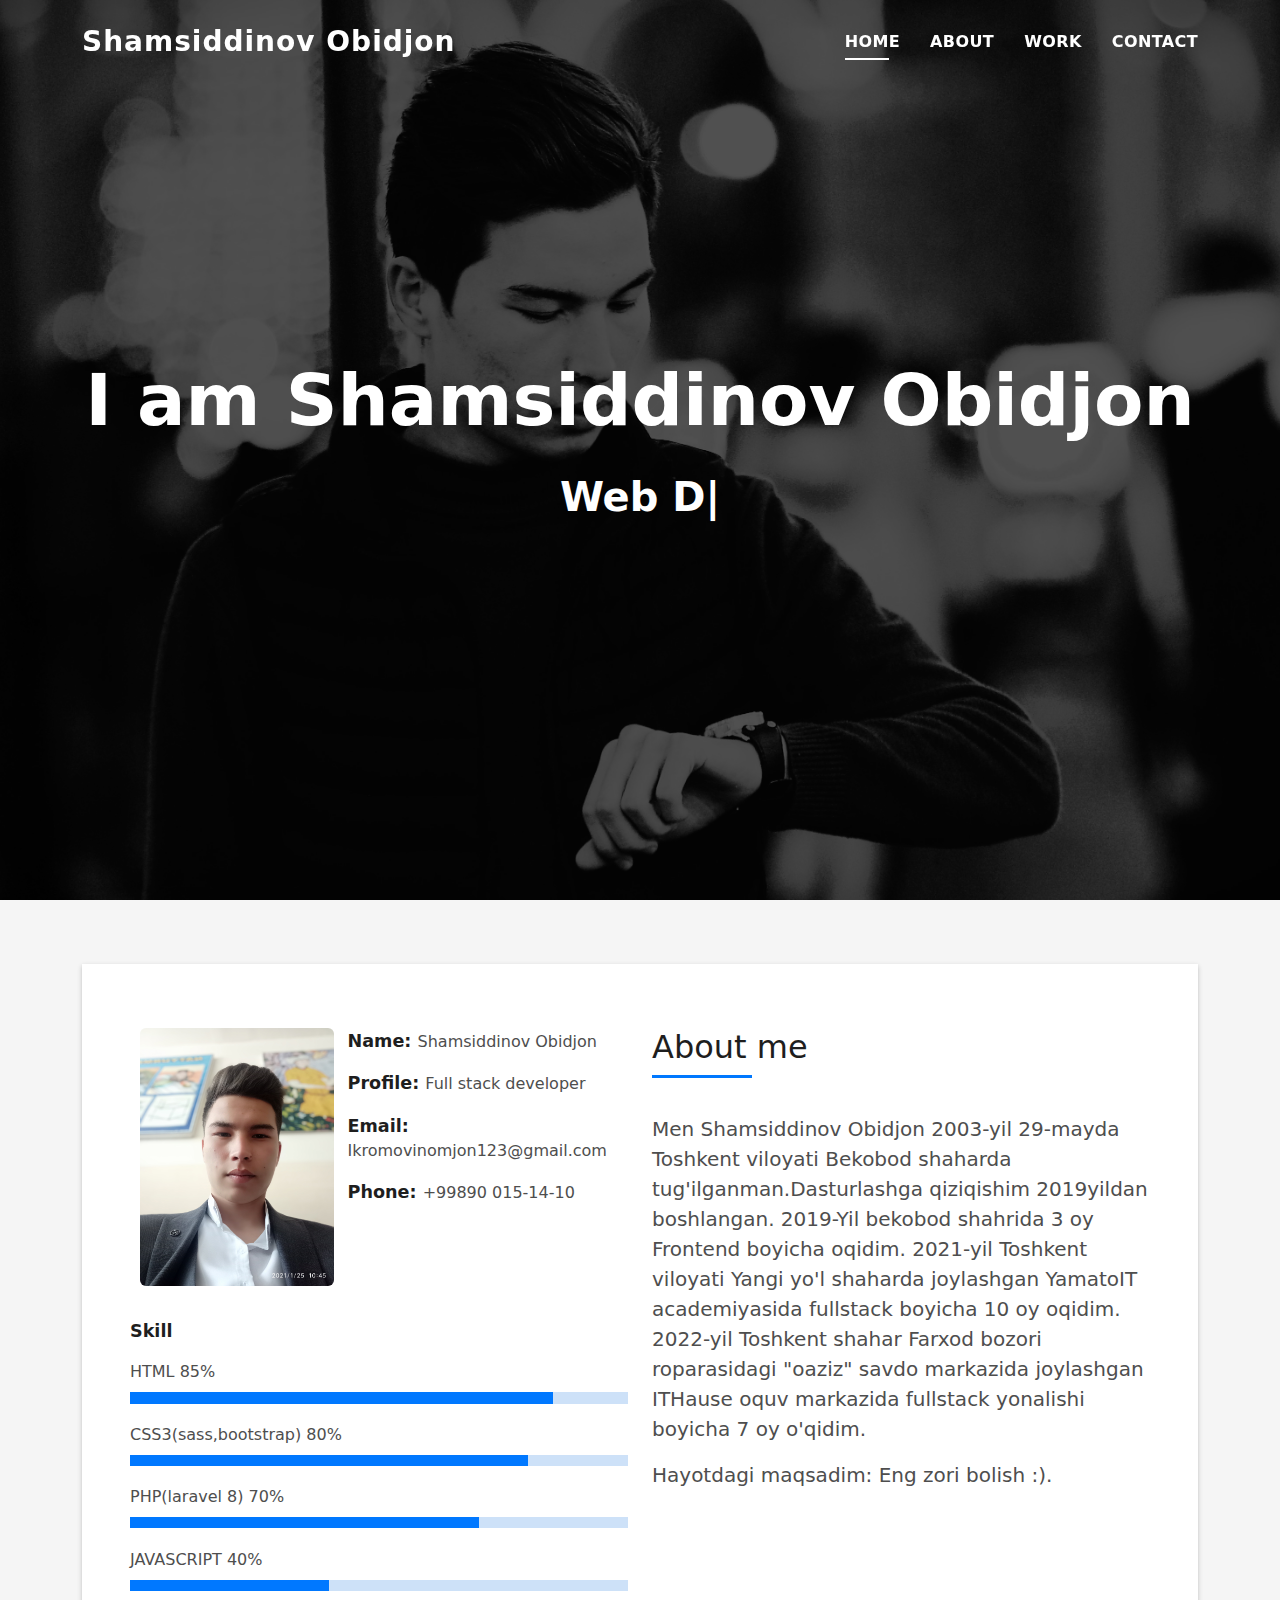
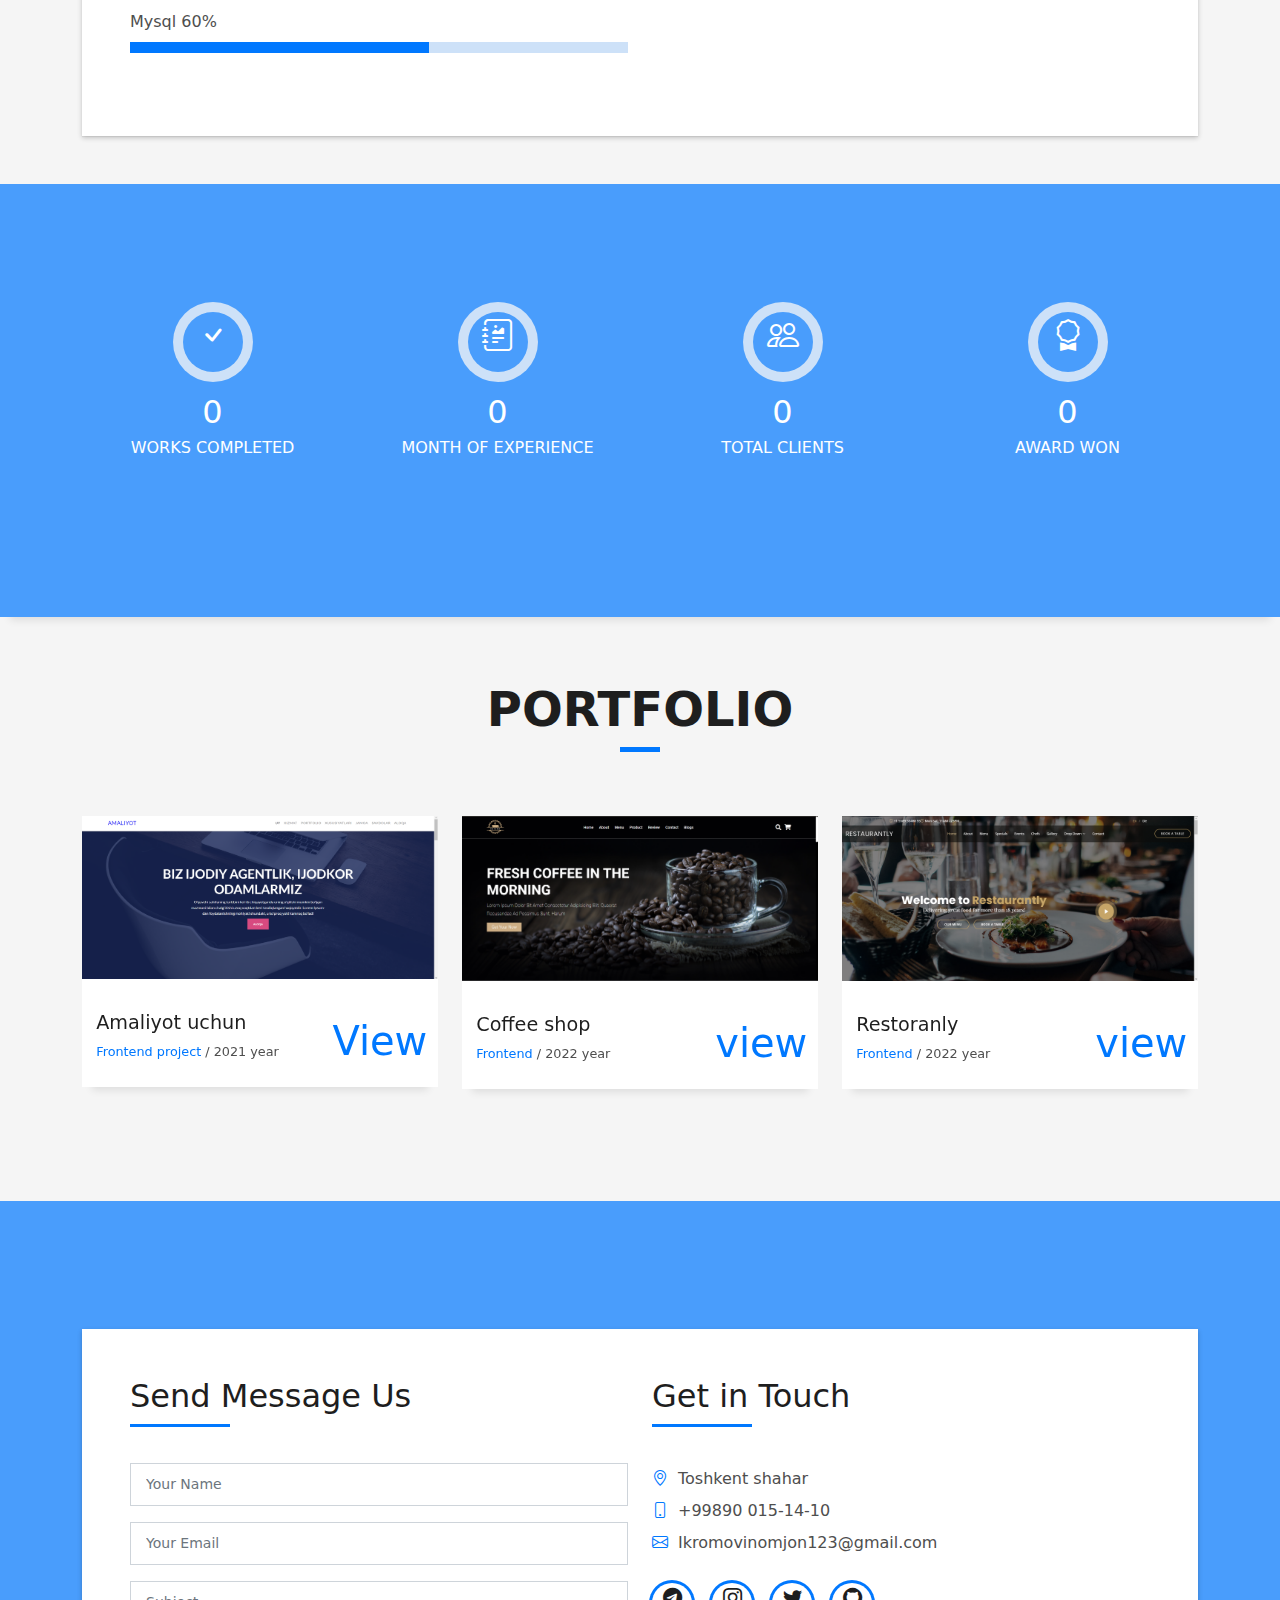
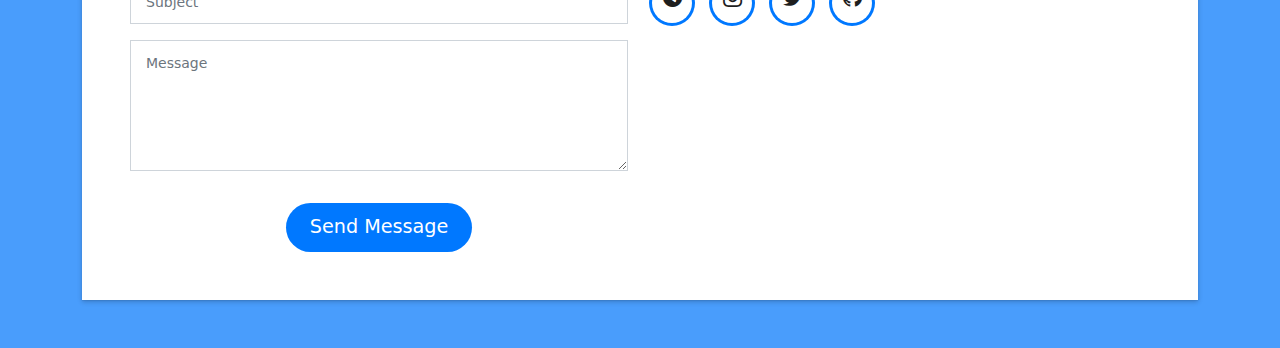
<file: index.html>
<!DOCTYPE html>
<html lang="en">

<head>
  <meta charset="utf-8">
  <meta content="width=device-width, initial-scale=1.0" name="viewport">

  <title>Shamsiddinov Obidjon Portfolio</title>

  <meta content="" name="description">
  <meta content="" name="keywords">

  <link href="assets/img/apple-touch-icon.png" rel="apple-touch-icon">
  <link href="assets/vendor/bootstrap/css/bootstrap.min.css" rel="stylesheet">
  <link href="assets/vendor/bootstrap-icons/bootstrap-icons.css" rel="stylesheet">
  <link href="assets/vendor/glightbox/css/glightbox.min.css" rel="stylesheet">
  <link href="assets/vendor/swiper/swiper-bundle.min.css" rel="stylesheet">
  <link href="assets/css/style.css" rel="stylesheet">
</head>

<body>

  <header id="header" class="fixed-top">
    <div class="container d-flex align-items-center justify-content-between">

      <h1 class="logo"><a href="index.html">Shamsiddinov Obidjon</a></h1>

      <nav id="navbar" class="navbar">
        <ul>
          <li><a class="nav-link scrollto active" href="#hero">Home</a></li>
          <li><a class="nav-link scrollto" href="#about">About</a></li>
          <li><a class="nav-link scrollto " href="#work">Work</a></li>
          <li><a class="nav-link scrollto" href="#contacts">Contact</a></li>
        </ul>
        <i class="bi bi-list mobile-nav-toggle"></i>
      </nav>

    </div>
  </header>


  <div id="hero" class="hero route bg-image" style="background-image: url(assets/img/rasm.JPG)">
    <div class="overlay-itro"></div>
    <div class="hero-content display-table">
      <div class="table-cell">
        <div class="container">
          <h1 class="hero-title mb-4">I am Shamsiddinov Obidjon</h1>
          <p class="hero-subtitle"><span class="typed" data-typed-items="Web Developer,Frontend Developer,Backend developer"></span></p>
        </div>
      </div>
    </div>
  </div>

  <main id="main">


    <section id="about" class="about-mf sect-pt4 route">
      <div class="container">
        <div class="row">
          <div class="col-sm-12">
            <div class="box-shadow-full">
              <div class="row">
                <div class="col-md-6">
                  <div class="row">
                    <div class="col-sm-6 col-md-5">
                      <div class="about-img">
                        <img src="assets/img/testimonial-2.jpg" class="img-fluid rounded b-shadow-a" alt="">
                      </div>
                    </div>
                    <div class="col-sm-6 col-md-7">
                      <div class="about-info">
                        <p><span class="title-s">Name: </span> <span>Shamsiddinov Obidjon</span></p>
                        <p><span class="title-s">Profile: </span> <span>Full stack developer</span></p>
                        <p><span class="title-s">Email: </span> <span>Ikromovinomjon123@gmail.com</span></p>
                        <p><span class="title-s">Phone: </span> <span>+99890 015-14-10</span></p>
                      </div>
                    </div>
                  </div>
                  <div class="skill-mf">
                    <p class="title-s">Skill</p>
                    <span>HTML</span> <span class="pull-right">85%</span>
                    <div class="progress">
                      <div class="progress-bar" role="progressbar" style="width: 85%;" aria-valuenow="85" aria-valuemin="0" aria-valuemax="100"></div>
                    </div>
                    <span>CSS3(sass,bootstrap)</span> <span class="pull-right">80%</span>
                    <div class="progress">
                      <div class="progress-bar" role="progressbar" style="width: 80%" aria-valuenow="80" aria-valuemin="0" aria-valuemax="100"></div>
                    </div>
                    <span>PHP(laravel 8)</span> <span class="pull-right">70%</span>
                    <div class="progress">
                      <div class="progress-bar" role="progressbar" style="width: 70%" aria-valuenow="70" aria-valuemin="0" aria-valuemax="100"></div>
                    </div>
                    <span>JAVASCRIPT</span> <span class="pull-right">40%</span>
                    <div class="progress">
                      <div class="progress-bar" role="progressbar" style="width: 40%" aria-valuenow="40" aria-valuemin="0" aria-valuemax="100"></div>
                    </div>
                    <span>Mysql</span> <span class="pull-right">60%</span>
                    <div class="progress">
                      <div class="progress-bar" role="progressbar" style="width: 60%" aria-valuenow="60" aria-valuemin="0" aria-valuemax="100"></div>
                    </div>
                  </div>
                </div>
                <div class="col-md-6">
                  <div class="about-me pt-4 pt-md-0">
                    <div class="title-box-2">
                      <h5 class="title-left">
                        About me
                      </h5>
                    </div>
                    <p class="lead">
                      Men Shamsiddinov Obidjon 2003-yil 29-mayda Toshkent viloyati Bekobod shaharda tug'ilganman.Dasturlashga qiziqishim 2019yildan boshlangan.
                      2019-Yil bekobod shahrida 3 oy Frontend boyicha oqidim. 2021-yil Toshkent viloyati Yangi yo'l shaharda joylashgan YamatoIT academiyasida fullstack boyicha 10 oy oqidim.
                      2022-yil Toshkent shahar Farxod bozori roparasidagi "oaziz" savdo markazida joylashgan ITHause oquv markazida fullstack yonalishi boyicha 7 oy o'qidim. 
                    </p>
                    <p class="lead">
                      Hayotdagi maqsadim: Eng zori bolish :). 
                    </p>
                  </div>
                </div>
              </div>
            </div>
          </div>
        </div>
      </div>
    </section>

 
    <div class="section-counter paralax-mf bg-image" style="background-image: url(assets/img/counters-bg.jpg)">
      <div class="overlay-mf"></div>
      <div class="container position-relative">
        <div class="row">
          <div class="col-sm-3 col-lg-3">
            <div class="counter-box counter-box pt-4 pt-md-0">
              <div class="counter-ico">
                <span class="ico-circle"><i class="bi bi-check"></i></span>
              </div>
              <div class="counter-num">
                <p data-purecounter-start="0" data-purecounter-end="4" data-purecounter-duration="1" class="counter purecounter"></p>
                <span class="counter-text">WORKS COMPLETED</span>
              </div>
            </div>
          </div>
          <div class="col-sm-3 col-lg-3">
            <div class="counter-box pt-4 pt-md-0">
              <div class="counter-ico">
                <span class="ico-circle"><i class="bi bi-journal-richtext"></i></span>
              </div>
              <div class="counter-num">
                <p data-purecounter-start="0" data-purecounter-end="3" data-purecounter-duration="1" class="counter purecounter"></p>
                <span class="counter-text">MONTH OF EXPERIENCE</span>
              </div>
            </div>
          </div>
          <div class="col-sm-3 col-lg-3">
            <div class="counter-box pt-4 pt-md-0">
              <div class="counter-ico">
                <span class="ico-circle"><i class="bi bi-people"></i></span>
              </div>
              <div class="counter-num">
                <p data-purecounter-start="0" data-purecounter-end="2" data-purecounter-duration="1" class="counter purecounter"></p>
                <span class="counter-text">TOTAL CLIENTS</span>
              </div>
            </div>
          </div>
          <div class="col-sm-3 col-lg-3">
            <div class="counter-box pt-4 pt-md-0">
              <div class="counter-ico">
                <span class="ico-circle"><i class="bi bi-award"></i></span>
              </div>
              <div class="counter-num">
                <p data-purecounter-start="0" data-purecounter-end="0" data-purecounter-duration="1" class="counter purecounter"></p>
                <span class="counter-text">AWARD WON</span>
              </div>
            </div>
          </div>
        </div>
      </div>
    </div>

    <section id="work" class="portfolio-mf sect-pt4 route">
      <div class="container">
        <div class="row">
          <div class="col-sm-12">
            <div class="title-box text-center">
              <h3 class="title-a">
                Portfolio
              </h3>
              <div class="line-mf"></div>
            </div>
          </div>
        </div>
        <div class="row">
          <div class="col-md-4">
            <div class="work-box">
              <a href="assets/img/amaliyot.png" data-gallery="portfolioGallery" class="portfolio-lightbox">
                <div class="work-img">
                  <img src="assets/img/amaliyot.png" alt="" class="img-fluid">
                </div>
              </a>
              <div class="work-content">
                <div class="row">
                  <div class="col-sm-8">
                    <h2 class="w-title">Amaliyot uchun</h2>
                    <div class="w-more">
                      <span class="w-ctegory">Frontend project</span> / <span class="w-date">2021 year</span>
                    </div>
                  </div>
                  <div class="col-sm-4">
                    <div class="w-like">
                      <a href="./portfolio/amaliyotbootstrap/index.html">View</a>
                    </div>
                  </div>
                </div>
              </div>
            </div>
          </div>
          <div class="col-md-4">
            <div class="work-box">
              <a href="assets/img/coffee.png" data-gallery="portfolioGallery" class="portfolio-lightbox">
                <div class="work-img">
                  <img src="assets/img/coffee.png" alt="" class="img-fluid">
                </div>
              </a>
              <div class="work-content">
                <div class="row">
                  <div class="col-sm-8">
                    <h2 class="w-title">Coffee shop</h2>
                    <div class="w-more">
                      <span class="w-ctegory">Frontend</span> / <span class="w-date">2022 year</span>
                    </div>
                  </div>
                  <div class="col-sm-4">
                    <div class="w-like">
                      <a href="./portfolio/coffee/index.html">view</a>
                    </div>
                  </div>
                </div>
              </div>
            </div>
          </div>
          <div class="col-md-4">
            <div class="work-box">
              <a href="assets/img/restoran.png" data-gallery="portfolioGallery" class="portfolio-lightbox">
                <div class="work-img">
                  <img src="assets/img/restoran.png" alt="" class="img-fluid">
                </div>
              </a>
              <div class="work-content">
                <div class="row">
                  <div class="col-sm-8">
                    <h2 class="w-title">Restoranly</h2>
                    <div class="w-more">
                      <span class="w-ctegory">Frontend</span> / <span class="w-date">2022 year</span>
                    </div>
                  </div>
                  <div class="col-sm-4">
                    <div class="w-like">
                      <a href="./portfolio/RESTAURANTLY project/index.html">view</a>
                    </div>
                  </div>
                </div>
              </div>
            </div>
          </div>

        </div>
      </div>
    </section>


    <section id="contacts" class="paralax-mf footer-paralax bg-image sect-mt4 route" style="background-image: url(assets/img/overlay-bg.jpg)">
      <div class="overlay-mf"></div>
      <div class="container">
        <div class="row">
          <div class="col-sm-12">
            <div class="contact-mf">
              <div id="contact" class="box-shadow-full">
                <div class="row">
                  <div class="col-md-6">
                    <div class="title-box-2">
                      <h5 class="title-left">
                        Send Message Us
                      </h5>
                    </div>
                    <div>
                      <form action="forms/contact.php" method="post" role="form" class="php-email-form">
                        <div class="row">
                          <div class="col-md-12 mb-3">
                            <div class="form-group">
                              <input type="text" name="name" class="form-control" id="name" placeholder="Your Name" required>
                            </div>
                          </div>
                          <div class="col-md-12 mb-3">
                            <div class="form-group">
                              <input type="email" class="form-control" name="email" id="email" placeholder="Your Email" required>
                            </div>
                          </div>
                          <div class="col-md-12 mb-3">
                            <div class="form-group">
                              <input type="text" class="form-control" name="subject" id="subject" placeholder="Subject" required>
                            </div>
                          </div>
                          <div class="col-md-12">
                            <div class="form-group">
                              <textarea class="form-control" name="message" rows="5" placeholder="Message" required></textarea>
                            </div>
                          </div>
                          <div class="col-md-12 text-center my-3">
                            <div class="loading">Loading</div>
                            <div class="error-message"></div>
                            <div class="sent-message">Your message has been sent. Thank you!</div>
                          </div>
                          <div class="col-md-12 text-center">
                            <button type="submit" class="button button-a button-big button-rouded">Send Message</button>
                          </div>
                        </div>
                      </form>
                    </div>
                  </div>
                  <div class="col-md-6">
                    <div class="title-box-2 pt-4 pt-md-0">
                      <h5 class="title-left">
                        Get in Touch
                      </h5>
                    </div>
                    <div class="more-info">
                      <ul class="list-ico">
                        <li><span class="bi bi-geo-alt"></span>Toshkent shahar</li>
                        <li><span class="bi bi-phone"></span>+99890 015-14-10</li>
                        <li><span class="bi bi-envelope"></span>Ikromovinomjon123@gmail.com</li>
                      </ul>
                    </div>
                    <div class="socials">
                      <ul>
                        <li><a href="https://t.me/Shamsidd1nov_03"><span class="ico-circle"><i class="bi bi-telegram"></i></span></a></li>
                        <li><a href="https://www.instagram.com/shamsidd1nov_03/"><span class="ico-circle"><i class="bi bi-instagram"></i></span></a></li>
                        <li><a href="https://twitter.com/shamsidd1nov_03"><span class="ico-circle"><i class="bi bi-twitter"></i></span></a></li>
                        <li><a href="https://github.com/Shamsidd1nov"><span class="ico-circle"><i class="bi bi-github"></i></span></a></li>
                      </ul>
                    </div>
                  </div>
                </div>
              </div>
            </div>
          </div>
        </div>
      </div>
    </section>

  </main>

  <div id="preloader"></div>
  <a href="#" class="back-to-top d-flex align-items-center justify-content-center"><i class="bi bi-arrow-up-short"></i></a>


  <script src="assets/vendor/purecounter/purecounter_vanilla.js"></script>
  <script src="assets/vendor/bootstrap/js/bootstrap.bundle.min.js"></script>
  <script src="assets/vendor/glightbox/js/glightbox.min.js"></script>
  <script src="assets/vendor/swiper/swiper-bundle.min.js"></script>
  <script src="assets/vendor/typed.js/typed.min.js"></script>
  <script src="assets/vendor/php-email-form/validate.js"></script>


  <script src="assets/js/main.js"></script>

</body>

</html>
</file>
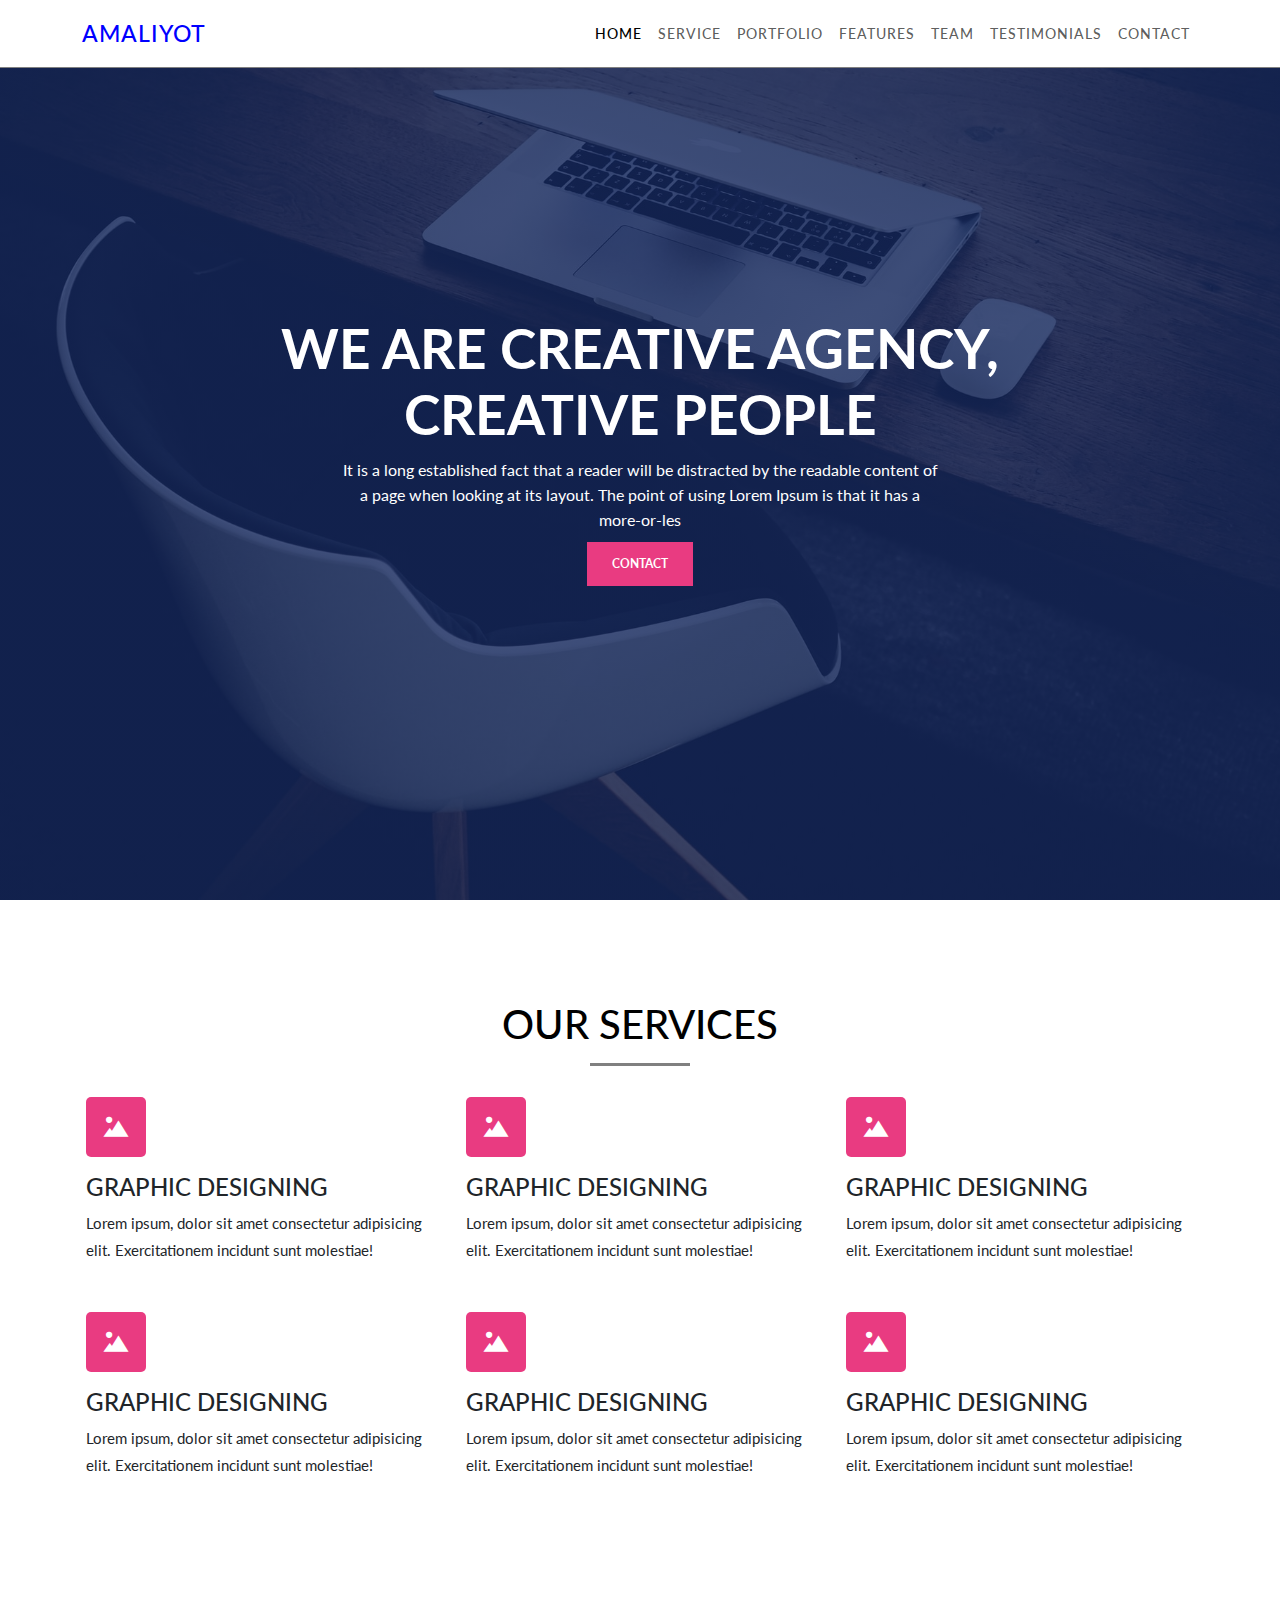
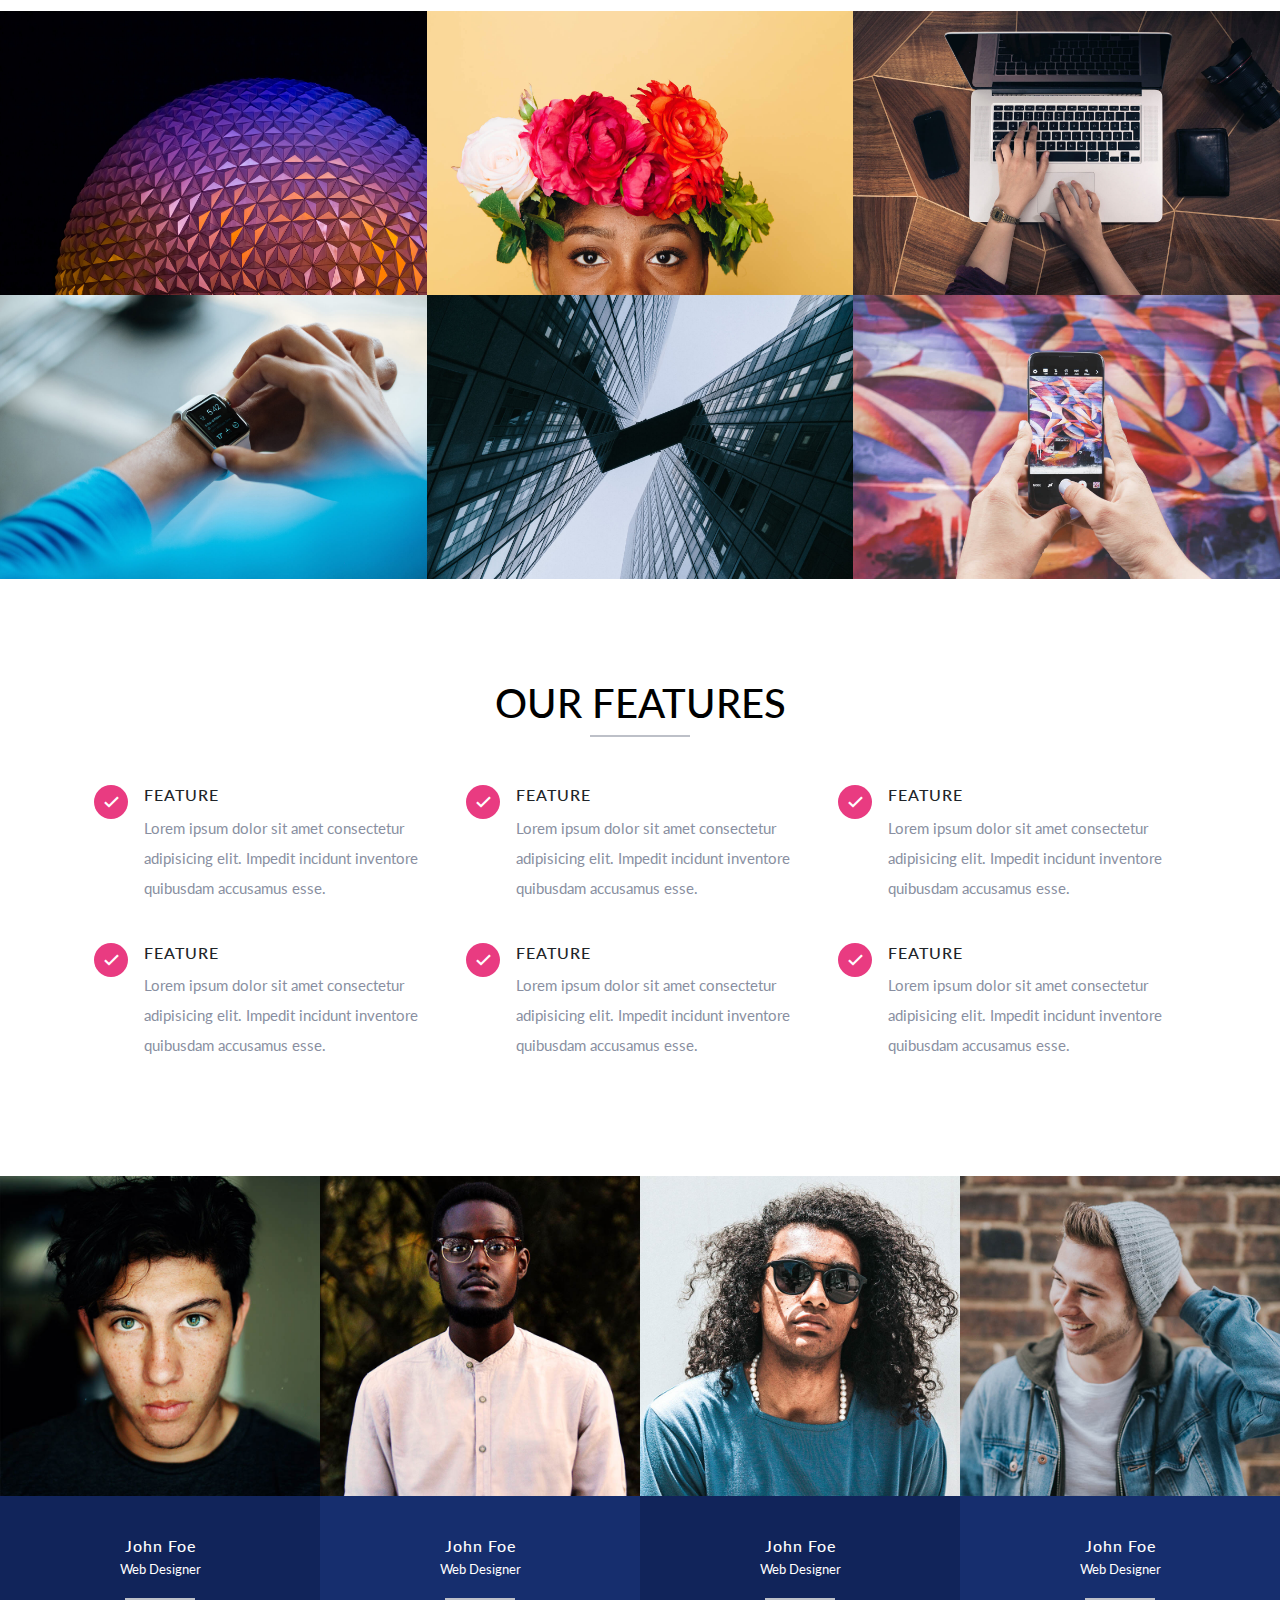
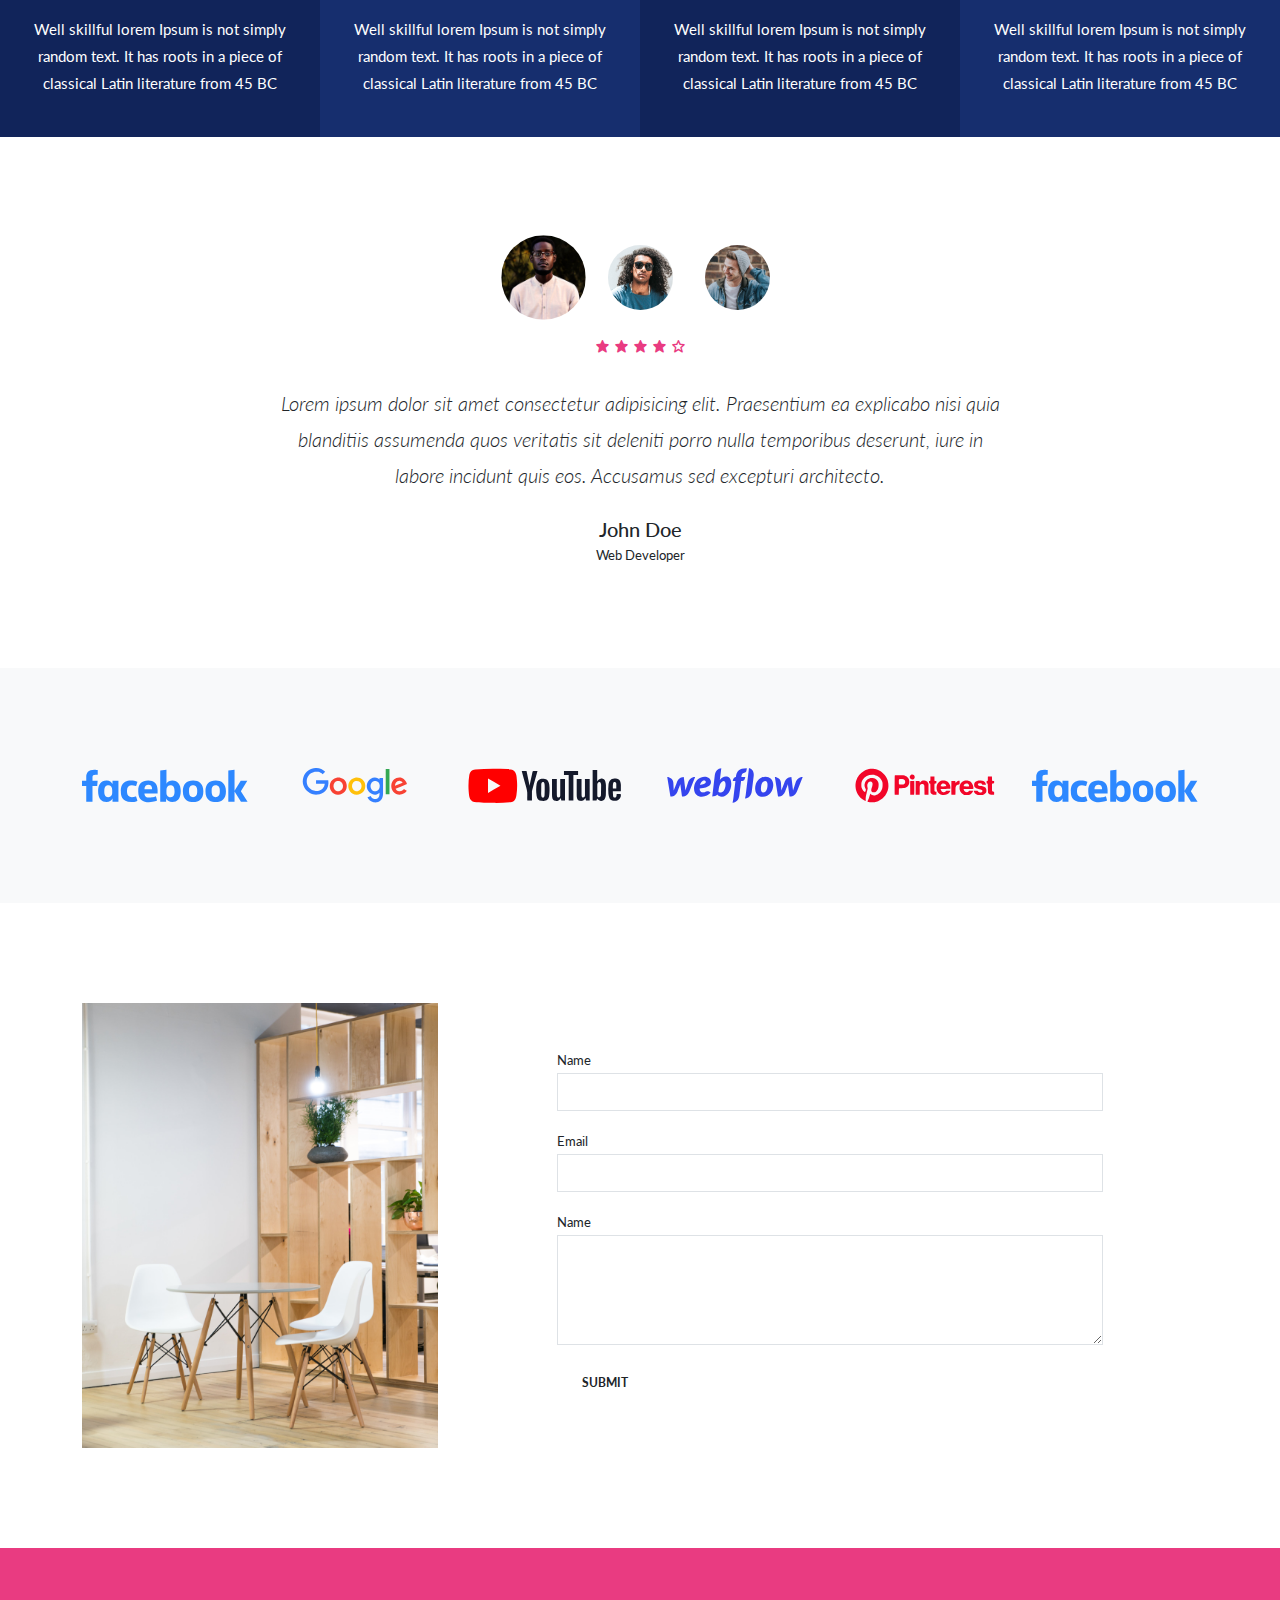
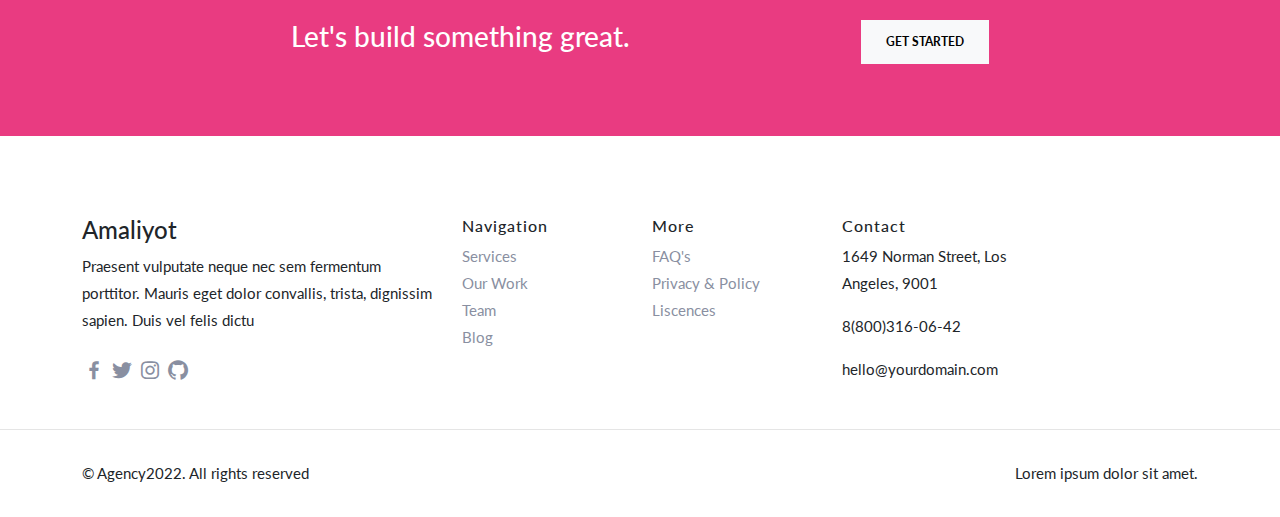
<file: portfolio/amaliyotbootstrap/index.html>
<!DOCTYPE html>
<html lang="en">

<head>
  <meta charset="UTF-8">
  <meta http-equiv="X-UA-Compatible" content="IE=edge">
  <meta name="viewport" content="width=device-width, initial-scale=1.0">
  <title>Document</title>
  <link rel="stylesheet" href="https://cdn.jsdelivr.net/npm/bootstrap@5.2.0-beta1/dist/css/bootstrap.min.css">
  <link rel="stylesheet" href="css/style.css">
  <link rel="stylesheet" href="boxicons-2.1.2/boxicons-2.1.2/css/boxicons.min.css">
</head>

<body data-bs-spy="scroll" data-bs-target=".navbar">
  <nav class="navbar navbar-expand-lg bg-white p-2">
    <div class="container">
      <a class="navbar-brand logo" href="#">amaliyot</a>
      <button class="navbar-toggler" type="button" data-bs-toggle="collapse" data-bs-target="#navbarNav"
        aria-controls="navbarNav" aria-expanded="false" aria-label="Toggle navigation">
        <span class="navbar-toggler-icon"></span>
      </button>
      <div class="collapse navbar-collapse" id="navbarNav">
        <ul class="navbar-nav ms-auto">

          <li class="nav-item">
            <a class="nav-link" href="#home">HOME</a>
          </li>
          <li class="nav-item">
            <a class="nav-link" href="#service">SERVICE</a>
          </li>
          <li class="nav-item">
            <a class="nav-link" href="#portfolio">PORTFOLIO</a>
          </li>
          <li class="nav-item">
            <a class="nav-link" href="#features">Features</a>
          </li>
          <li class="nav-item">
            <a class="nav-link" href="#team">TEAM</a>
          </li>
          <li class="nav-item">
            <a class="nav-link" href="#testimonials">TESTIMONIALS</a>
          </li>
          <li class="nav-item">
            <a class="nav-link" href="#contact">CONTACT</a>
          </li>


        </ul>
      </div>
    </div>
  </nav>


  <section id="home">
    <div class="container text-center">
      <div class="row">
        <div class="col-8 m-auto">
          <h1>WE ARE CREATIVE AGENCY, CREATIVE PEOPLE</h1>
          <p>It is a long established fact that a reader will be distracted by the readable content of a page when
            looking at its layout. The point of using Lorem Ipsum is that it has a more-or-les</p>
          <a href="#" class="btn btn-color">contact</a>
        </div>
      </div>
    </div>
  </section>

  <section id="service">
    <div class="container">
      <div class="row">
        <div class="col-12 service-text">
          <h1>OUR SERVICES</h1>
          <div class="line"></div>
        </div>
      </div>

      <div class="row">
        <div class="col-lg-4 col-sm-6 p-3">
          <div class="icon-block">
            <i class="bx bxs-landscape"></i>
          </div>
          <h4 class="mt-3">GRAPHIC DESIGNING</h4>
          <p>Lorem ipsum, dolor sit amet consectetur adipisicing elit. Exercitationem incidunt sunt molestiae!</p>
        </div>
        <div class="col-lg-4 col-sm-6 p-3">
          <div class="icon-block">
            <i class="bx bxs-landscape"></i>
          </div>
          <h4 class="mt-3">GRAPHIC DESIGNING</h4>
          <p>Lorem ipsum, dolor sit amet consectetur adipisicing elit. Exercitationem incidunt sunt molestiae!</p>
        </div>
        <div class="col-lg-4 col-sm-6 p-3">
          <div class="icon-block">
            <i class="bx bxs-landscape"></i>
          </div>
          <h4 class="mt-3">GRAPHIC DESIGNING</h4>
          <p>Lorem ipsum, dolor sit amet consectetur adipisicing elit. Exercitationem incidunt sunt molestiae!</p>
        </div>
        <div class="col-lg-4 col-sm-6 p-3">
          <div class="icon-block">
            <i class="bx bxs-landscape"></i>
          </div>
          <h4 class="mt-3">GRAPHIC DESIGNING</h4>
          <p>Lorem ipsum, dolor sit amet consectetur adipisicing elit. Exercitationem incidunt sunt molestiae!</p>
        </div>
        <div class="col-lg-4 col-sm-6 p-3">
          <div class="icon-block">
            <i class="bx bxs-landscape"></i>
          </div>
          <h4 class="mt-3">GRAPHIC DESIGNING</h4>
          <p>Lorem ipsum, dolor sit amet consectetur adipisicing elit. Exercitationem incidunt sunt molestiae!</p>
        </div>
        <div class="col-lg-4 col-sm-6 p-3">
          <div class="icon-block">
            <i class="bx bxs-landscape"></i>
          </div>
          <h4 class="mt-3">GRAPHIC DESIGNING</h4>
          <p>Lorem ipsum, dolor sit amet consectetur adipisicing elit. Exercitationem incidunt sunt molestiae!</p>
        </div>
      </div>
    </div>
  </section>

  <section id="portfolio" class="row g-0 p-0">

      <div class="col-lg-4 col-sm-6">
        <div class="portfolio-block">
          <img src="images/p1.jpg" alt="">

          <div class="portfolio-text">
            <div>
              <h3>PROJECT TITLE</h3>
              <h6>PROJECT SUBTITE</h6>
            </div>
          </div>
        </div>
      </div>
      <div class="col-lg-4 col-sm-6">
        <div class="portfolio-block">
          <img src="images/p2.jpg" alt="">

          <div class="portfolio-text">
            <div>
              <h3>PROJECT TITLE</h3>
              <h6>PROJECT SUBTITE</h6>
            </div>
          </div>
        </div>
      </div>
      <div class="col-lg-4 col-sm-6">
        <div class="portfolio-block">
          <img src="images/p3.jpg" alt="">

          <div class="portfolio-text">
            <div>
              <h3>PROJECT TITLE</h3>
              <h6>PROJECT SUBTITE</h6>
            </div>
          </div>
        </div>
      </div>
      <div class="col-lg-4 col-sm-6">
        <div class="portfolio-block">
          <img src="images/p4.jpg" alt="">

          <div class="portfolio-text">
            <div>
              <h3>PROJECT TITLE</h3>
              <h6>PROJECT SUBTITE</h6>
            </div>
          </div>
        </div>
      </div>
      <div class="col-lg-4 col-sm-6">
        <div class="portfolio-block">
          <img src="images/p5.jpg" alt="">

          <div class="portfolio-text">
            <div>
              <h3>PROJECT TITLE</h3>
              <h6>PROJECT SUBTITE</h6>
            </div>
          </div>
        </div>
      </div>
      <div class="col-lg-4 col-sm-6">
        <div class="portfolio-block">
          <img src="images/p6.jpg" alt="">

          <div class="portfolio-text">
            <div>
              <h3>PROJECT TITLE</h3>
              <h6>PROJECT SUBTITE</h6>
            </div>
          </div>
        </div>
      </div>
     
  </section>

  <section id="features">
    <div class="container px-4" id="icon-grid">
      <div class="col-12 text-center mb-5">
        <h1>Our Features</h1>
        <div class="linef"></div>
      </div>
      <div class="row gy-4">
        <div class="col-4 d-flex align-items-start feature">
          <div class="ico me-3">
            <i class="bx bx-check"></i>
          </div>
          <div>
            <h5 class="fea-title">FEATURE</h5>
            <p>Lorem ipsum dolor sit amet consectetur adipisicing elit. Impedit incidunt inventore quibusdam accusamus esse.</p>
          </div>
        </div>
        <div class="col-4 d-flex align-items-start feature">
          <div class="ico me-3">
            <i class="bx bx-check"></i>
          </div>
          <div>
            <h5 class="fea-title">FEATURE</h5>
            <p>Lorem ipsum dolor sit amet consectetur adipisicing elit. Impedit incidunt inventore quibusdam accusamus esse.</p>
          </div>
        </div>
        <div class="col-4 d-flex align-items-start feature">
          <div class="ico me-3">
            <i class="bx bx-check"></i>
          </div>
          <div>
            <h5 class="fea-title">FEATURE</h5>
            <p>Lorem ipsum dolor sit amet consectetur adipisicing elit. Impedit incidunt inventore quibusdam accusamus esse.</p>
          </div>
        </div>
        <div class="col-4 d-flex align-items-start feature">
          <div class="ico me-3">
            <i class="bx bx-check"></i>
          </div>
          <div>
            <h5 class="fea-title">FEATURE</h5>
            <p>Lorem ipsum dolor sit amet consectetur adipisicing elit. Impedit incidunt inventore quibusdam accusamus esse.</p>
          </div>
        </div>
        <div class="col-4 d-flex align-items-start feature">
          <div class="ico me-3">
            <i class="bx bx-check"></i>
          </div>
          <div>
            <h5 class="fea-title">FEATURE</h5>
            <p>Lorem ipsum dolor sit amet consectetur adipisicing elit. Impedit incidunt inventore quibusdam accusamus esse.</p>
          </div>
        </div>
        <div class="col-4 d-flex align-items-start feature">
          <div class="ico me-3">
            <i class="bx bx-check"></i>
          </div>
          <div>
            <h5 class="fea-title">FEATURE</h5>
            <p>Lorem ipsum dolor sit amet consectetur adipisicing elit. Impedit incidunt inventore quibusdam accusamus esse.</p>
          </div>
        </div>
      </div>
    </div>
  </section>

  <section id="team" class="row g-0 py-0 text-center">
    <div class="col-lg-3 col-sm-6 team-member">
       <div class="team-img">
          <img src="images/team-3-800x800.jpg" alt="">
          <div class="team-social-icons">
             <a href="#"><i class="bx bxl-facebook"></i></a>
             <a href="#"><i class="bx bxl-twitter"></i></a>
             <a href="#"><i class="bx bxl-instagram"></i></a>
             <a href="#"><i class="bx bxl-github"></i></a>
          </div>
       </div>
       <div class="p-4">
          <h5 class="fea-title mt-3 mb-0 text-white">John Foe</h5>
          <small class="text-white">Web Designer</small>
          <div class="linef"></div>
          <p class="text-white">Well skillful lorem Ipsum is not simply random text. It has roots in a piece of classical Latin literature from 45 BC</p>
       </div>
    </div>
    <div class="col-lg-3 col-sm-6 team-member even">
       <div class="team-img">
          <img src="images/team-4-800x800.jpg" alt="">
          <div class="team-social-icons">
             <a href="#"><i class="bx bxl-facebook"></i></a>
             <a href="#"><i class="bx bxl-twitter"></i></a>
             <a href="#"><i class="bx bxl-instagram"></i></a>
             <a href="#"><i class="bx bxl-github"></i></a>
          </div>
       </div>
       <div class="p-4">
          <h5 class="fea-title mt-3 mb-0 text-white">John Foe</h5>
          <small class="text-white">Web Designer</small>
          <div class="linef"></div>
          <p class="text-white">Well skillful lorem Ipsum is not simply random text. It has roots in a piece of classical Latin literature from 45 BC</p>
       </div>
    </div>
    <div class="col-lg-3 col-sm-6 team-member">
       <div class="team-img">
          <img src="images/team-6-800x800.jpg" alt="">
          <div class="team-social-icons">
             <a href="#"><i class="bx bxl-facebook"></i></a>
             <a href="#"><i class="bx bxl-twitter"></i></a>
             <a href="#"><i class="bx bxl-instagram"></i></a>
             <a href="#"><i class="bx bxl-github"></i></a>
          </div>
       </div>
       <div class="p-4">
          <h5 class="fea-title mt-3 mb-0 text-white">John Foe</h5>
          <small class="text-white">Web Designer</small>
          <div class="linef"></div>
          <p class="text-white">Well skillful lorem Ipsum is not simply random text. It has roots in a piece of classical Latin literature from 45 BC</p>
       </div>
    </div>
    <div class="col-lg-3 col-sm-6 team-member even">
       <div class="team-img">
          <img src="images/team-8-800x800.jpg" alt="">
          <div class="team-social-icons">
             <a href="#"><i class="bx bxl-facebook"></i></a>
             <a href="#"><i class="bx bxl-twitter"></i></a>
             <a href="#"><i class="bx bxl-instagram"></i></a>
             <a href="#"><i class="bx bxl-github"></i></a>
          </div>
       </div>
       <div class="p-4">
          <h5 class="fea-title mt-3 mb-0 text-white">John Foe</h5>
          <small class="text-white">Web Designer</small>
          <div class="linef"></div>
          <p class="text-white">Well skillful lorem Ipsum is not simply random text. It has roots in a piece of classical Latin literature from 45 BC</p>
       </div>
    </div>
 </section>

 <section id="testimonials" class="text-center">
  <div class="container">
     <div class="row">
        <div class="col-12">

           <ul class="nav nav-pills justify-content-center mb-3" id="pills-tab" role="tablist">
              <li class="nav-item" role="presentation">
                <button class="nav-link active" id="pills-home-tab" data-bs-toggle="pill" data-bs-target="#pills-home" type="button" role="tab" aria-controls="pills-home" aria-selected="true">
                   <img src="images/team-4-800x800.jpg" alt="">
                </button>
              </li>
              <li class="nav-item" role="presentation">
                <button class="nav-link" id="pills-profile-tab" data-bs-toggle="pill" data-bs-target="#pills-profile" type="button" role="tab" aria-controls="pills-profile" aria-selected="false">
                 <img src="images/team-6-800x800.jpg" alt="">
                </button>
              </li>
              <li class="nav-item" role="presentation">
                <button class="nav-link" id="pills-contact-tab" data-bs-toggle="pill" data-bs-target="#pills-contact" type="button" role="tab" aria-controls="pills-contact" aria-selected="false">
                 <img src="images/team-8-800x800.jpg" alt="">
                </button>
              </li>
            </ul>

            <div class="tab-content" id="pills-tabContent">
              <div class="tab-pane fade show active">

                 <div class="review">
                    <div class="stars">
                       <i class="bx bxs-star"></i>
                       <i class="bx bxs-star"></i>
                       <i class="bx bxs-star"></i>
                       <i class="bx bxs-star"></i>
                       <i class="bx bx-star"></i>
                    </div>
                    <p class="lead">Lorem ipsum dolor sit amet consectetur adipisicing elit. Praesentium ea explicabo nisi quia blanditiis assumenda quos veritatis sit deleniti porro nulla temporibus deserunt, iure in labore incidunt quis eos. Accusamus sed excepturi architecto.</p>
                    <h5 class="title-sm mb-0">John Doe</h5>
                    <small>Web Developer</small>
                 </div>


              </div>
              <div class="tab-pane fade">
                 <div class="review">
                    <div class="stars">
                       <i class="bx bxs-star"></i>
                       <i class="bx bxs-star"></i>
                       <i class="bx bxs-star"></i>
                       <i class="bx bxs-star"></i>
                       <i class="bx bx-star"></i>
                    </div>
                    <p class="lead">Lorem ipsum dolor sit amet consectetur adipisicing elit. Praesentium ea explicabo nisi quia blanditiis assumenda quos veritatis sit deleniti porro nulla temporibus deserunt, iure in labore incidunt quis eos. Accusamus sed excepturi architecto.</p>
                    <h5 class="title-sm mb-0">John Doe</h5>
                    <small>Web Developer</small>
                 </div>
              </div>
              <div class="tab-pane fade">
                 <div class="review">
                    <div class="stars">
                       <i class="bx bxs-star"></i>
                       <i class="bx bxs-star"></i>
                       <i class="bx bxs-star"></i>
                       <i class="bx bxs-star"></i>
                       <i class="bx bx-star"></i>
                    </div>
                    <p class="lead">Lorem ipsum dolor sit amet consectetur adipisicing elit. Praesentium ea explicabo nisi quia blanditiis assumenda quos veritatis sit deleniti porro nulla temporibus deserunt, iure in labore incidunt quis eos. Accusamus sed excepturi architecto.</p>
                    <h5 class="title-sm mb-0">John Doe</h5>
                    <small>Web Developer</small>
                 </div>
              </div>
            </div>
        </div>
     </div>
  </div>
</section>


<section id="clients" class="bg-light">
  <div class="container">
     <div class="row gy-4">
        <div class="col-lg-2 col-md-3 col-6">
           <img src="images/logo1.svg" alt="">
        </div>
        <div class="col-lg-2 col-md-3 col-6">
           <img src="images/logo2.svg" alt="">
        </div>
        <div class="col-lg-2 col-md-3 col-6">
           <img src="images/logo3.svg" alt="">
        </div>
        <div class="col-lg-2 col-md-3 col-6">
           <img src="images/logo4.svg" alt="">
        </div>
        <div class="col-lg-2 col-md-3 col-6">
           <img src="images/logo5.svg" alt="">
        </div>
        <div class="col-lg-2 col-md-3 col-6">
           <img src="images/logo1.svg" alt="">
        </div>
     </div>
  </div>
</section>

<section id="contact">
  <div class="container">
     <div class="row align-items-center">
        <div class="col-lg-4">
           <img src="images/cntct.jpg" alt="">
        </div>
        <div class="col-lg-6 offset-lg-1">
           <form>
              <div class="mb-3">
                <small>Name</small>
                <input type="text" class="form-control">
              </div>
              <div class="mb-3">
                 <small>Email</small>
                 <input type="email" class="form-control">
               </div>
               <div class="mb-3">
                 <small>Name</small>
                 <textarea name="" id="" cols="30" rows="4" class="form-control"></textarea>
               </div>
              <button type="submit" class="btn btn-brand">Submit</button>
            </form>
        </div>
     </div>
  </div>
</section>

<section id="cta" class="py-5">
  <div class="container py-4">
     <div class="row justify-content-center">
        <div class="col-md-6">
           <h3 class="text-white">Let's build something great.</h3>
        </div>
        <div class="col-auto">
           <a href="#" class="btn btn-light">Get Started</a>
        </div>
     </div>
  </div>
</section>

<footer>
  <div class="footer-top">
     <div class="container">
        <div class="row gy-5">
           <div class="col-md-4">
              <h4 class="logo-text">Amaliyot</h4>
              <p>Praesent vulputate neque nec sem fermentum porttitor. Mauris eget dolor convallis, trista, dignissim sapien. Duis vel felis dictu</p>
              <div class="social-icons">
                 <a href="#"><i class="bx bxl-facebook"></i></a>
                 <a href="#"><i class="bx bxl-twitter"></i></a>
                 <a href="#"><i class="bx bxl-instagram"></i></a>
                 <a href="#"><i class="bx bxl-github"></i></a>
              </div>
           </div>
           <div class="col-md-2">
              <h5 class="fea-title">Navigation</h5>
              <div class="footer-links">
                 <a href="#">Services</a>
                 <a href="#">Our Work</a>
                 <a href="#">Team</a>
                 <a href="#">Blog</a>
              </div>
           </div>
           <div class="col-md-2">
              <h5 class="fea-title">More</h5>
              <div class="footer-links">
                 <a href="#">FAQ's</a>
                 <a href="#">Privacy & Policy</a>
                 <a href="#">Liscences</a>
              </div>
           </div>
           <div class="col-md-2">
              <h5 class="fea-title">Contact</h5>
              <div class="footer-links">
                 <p class="mb">1649 Norman Street, Los Angeles, 9001</p>
                 <p class="mb">8(800)316-06-42</p>
                 <p class="mb">hello@yourdomain.com</p>
              </div>
           </div>
        </div>
     </div>
  </div>
  <div class="footer-bottom">
     <div class="container">
        <div class="row justify-content-between gy-3">
           <div class="col-md-6">
              <p class="mb-0">© Agency2022. All rights reserved</p>
           </div>
           <div class="col-auto">
              <p class="mb-0">Lorem ipsum dolor sit amet.</p>
           </div>
        </div>
     </div>
  </div>
</footer>


  <script src="https://cdn.jsdelivr.net/npm/bootstrap@5.2.0-beta1/dist/js/bootstrap.bundle.min.js"></script>
</body>

</html>
</file>
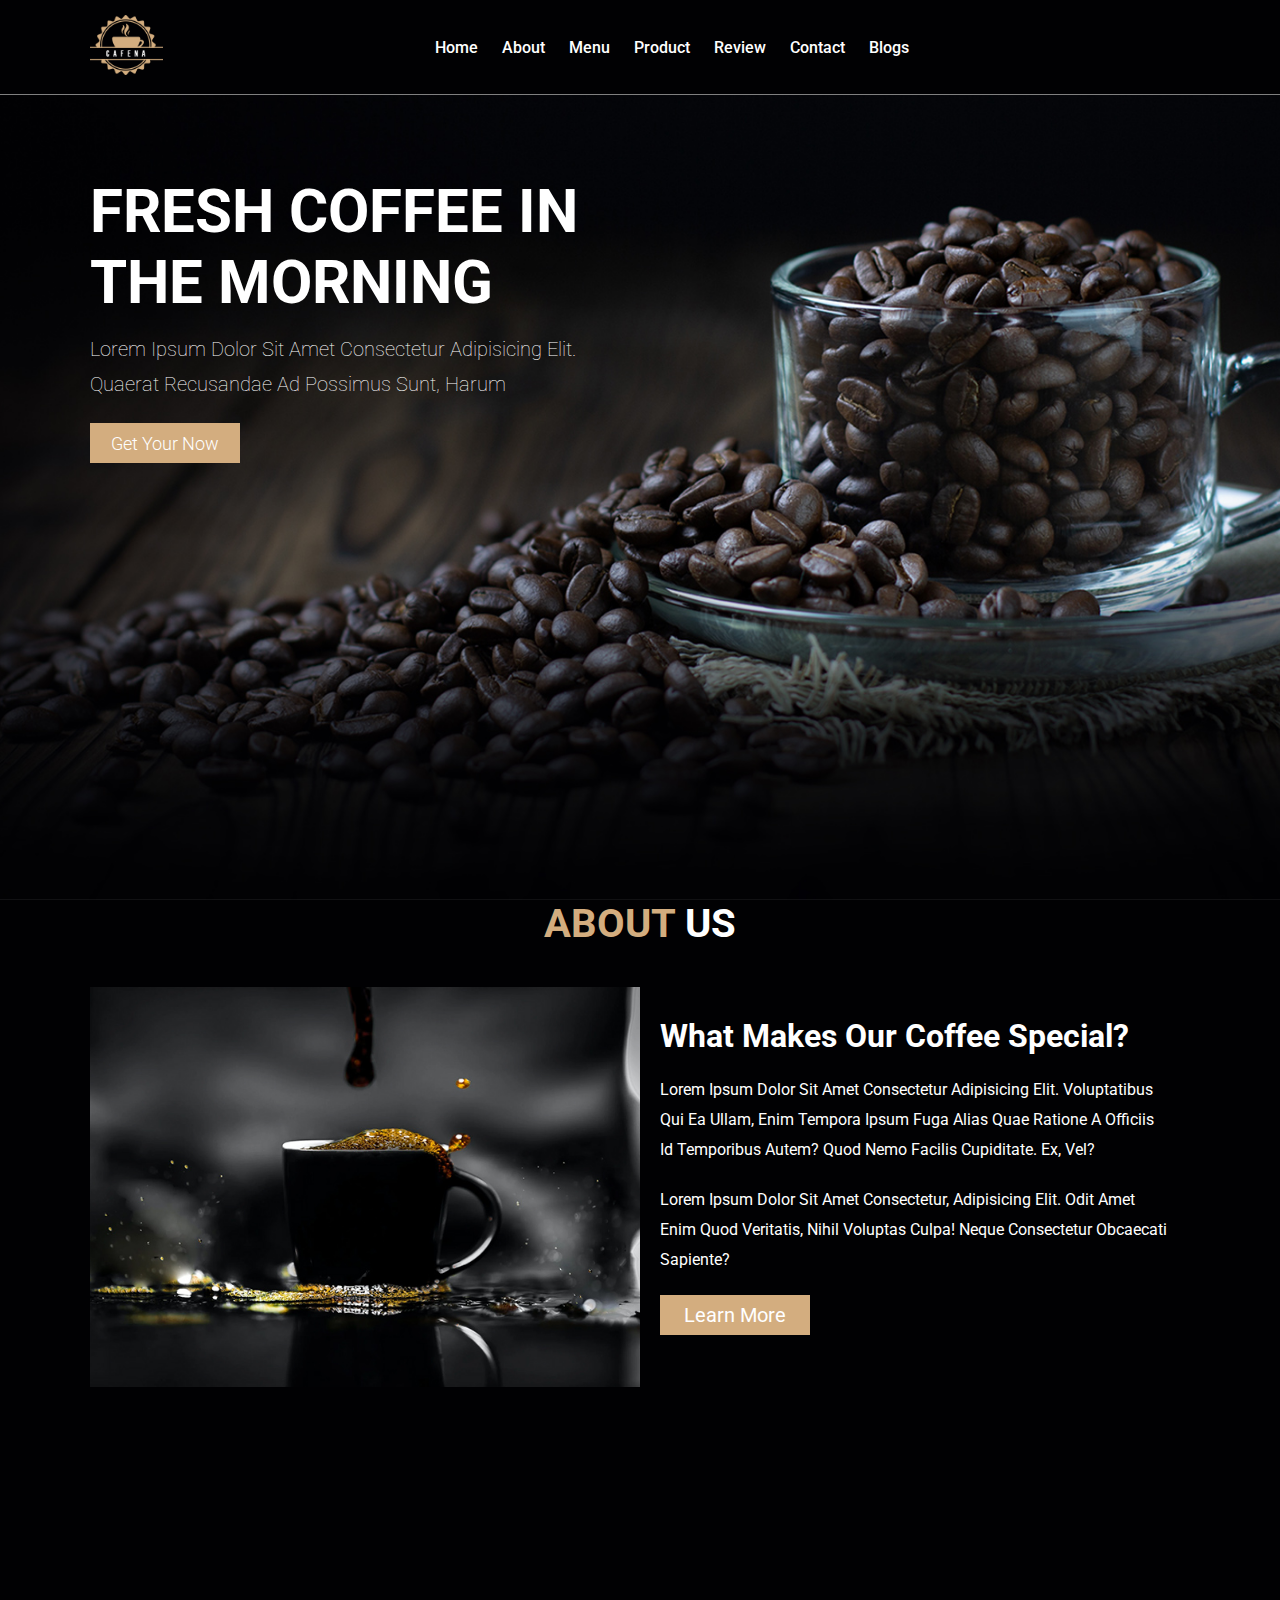
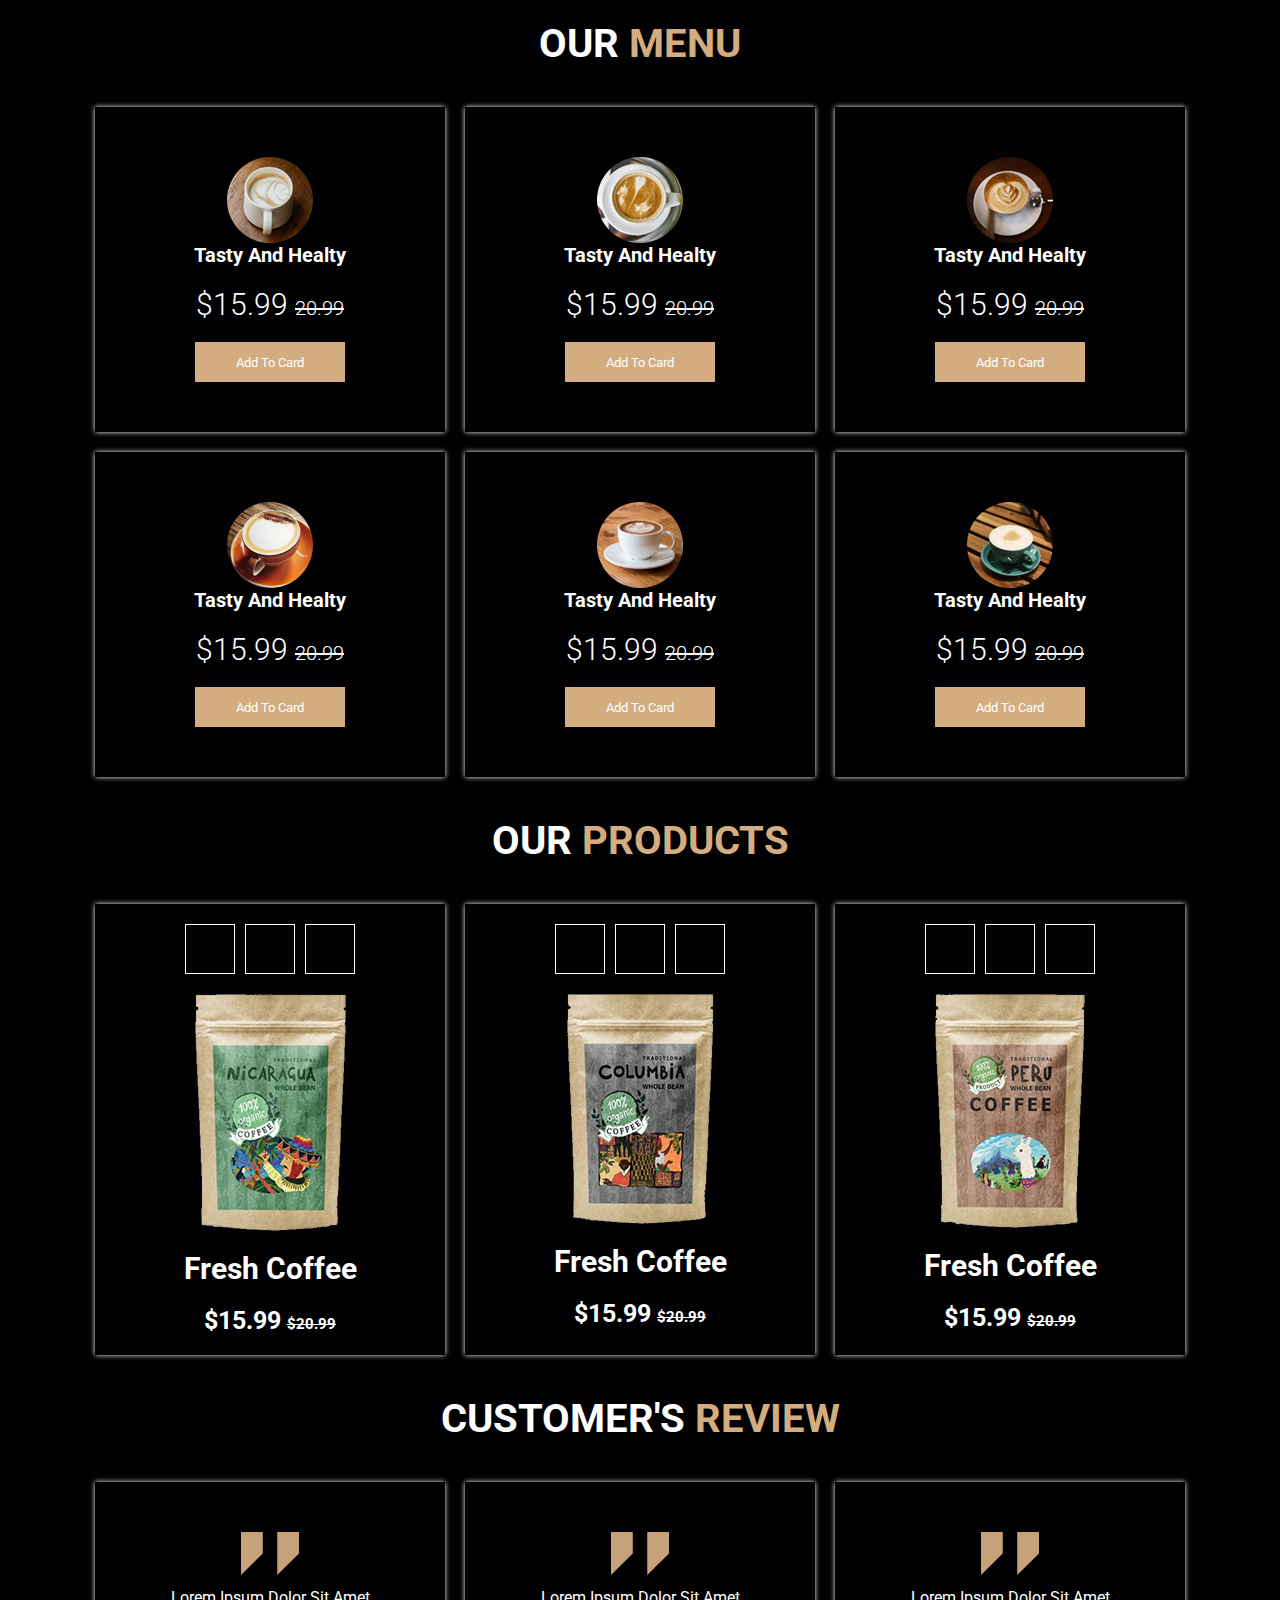
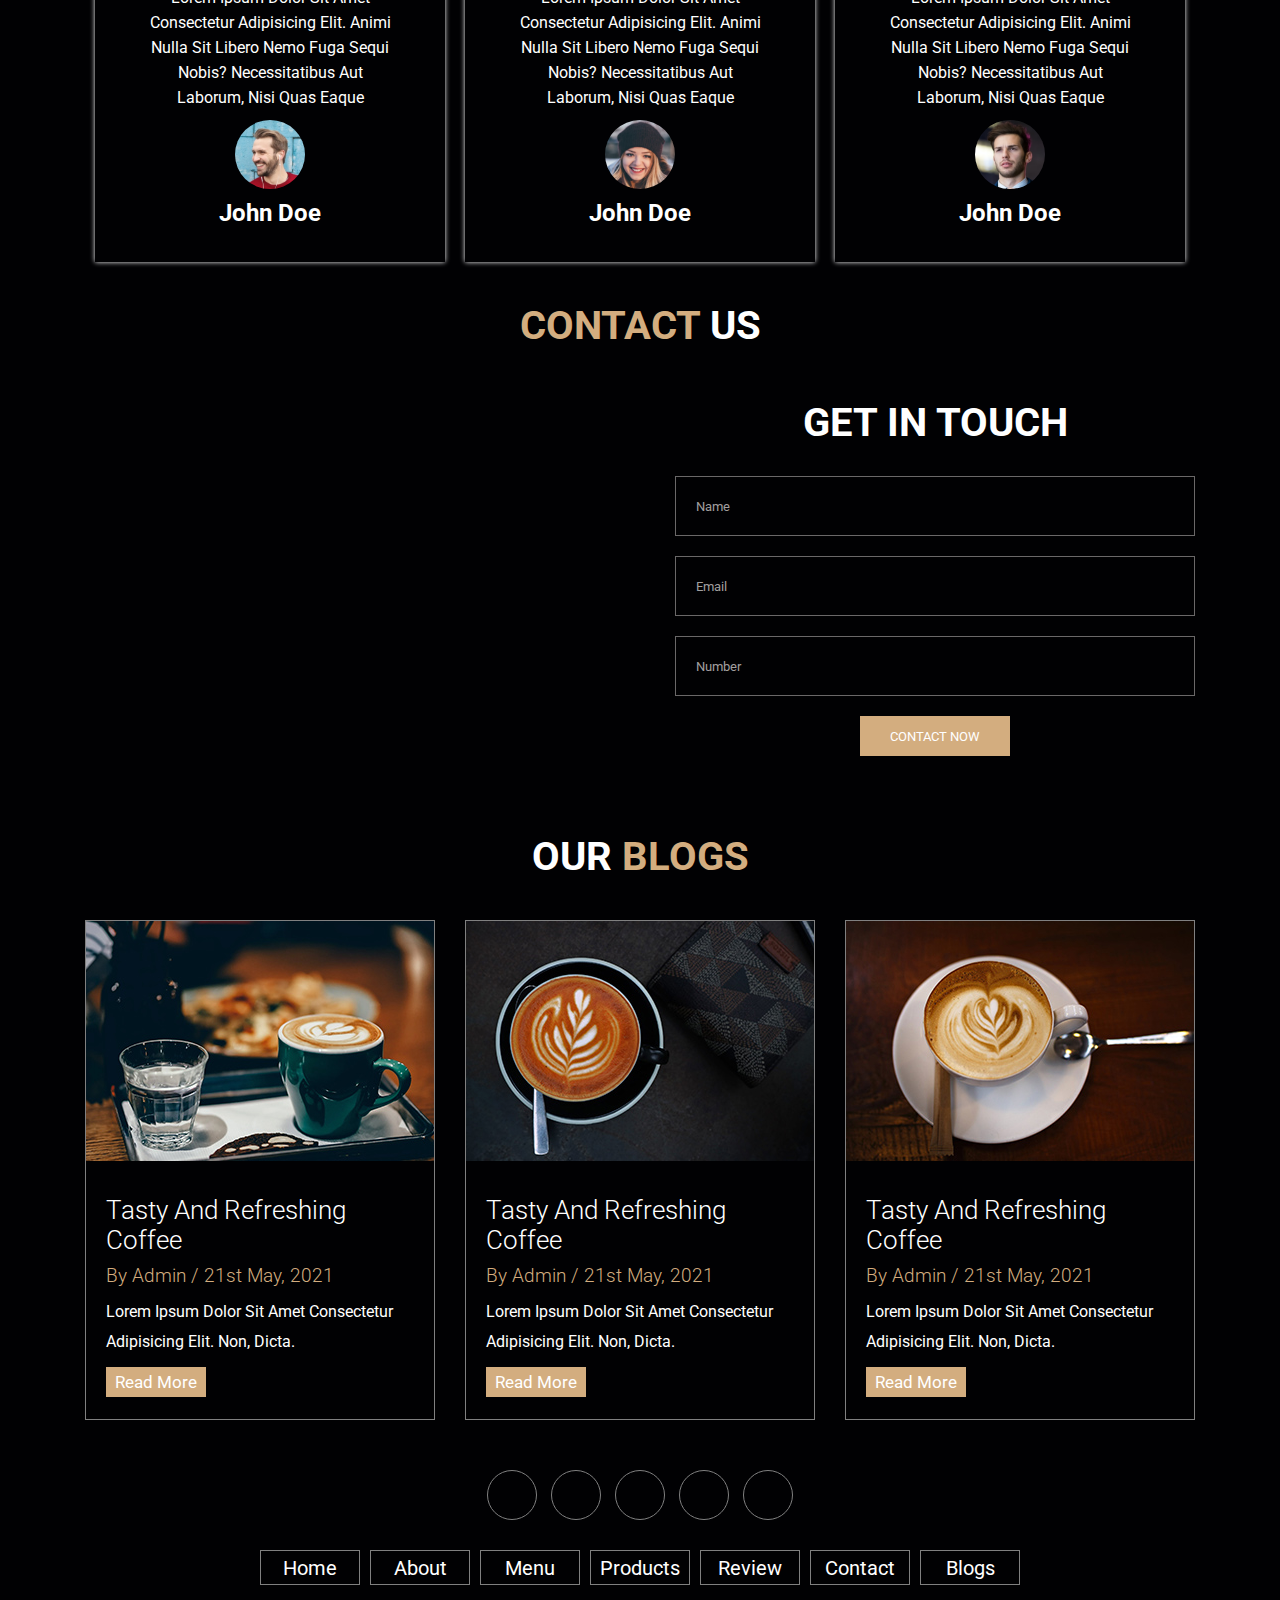
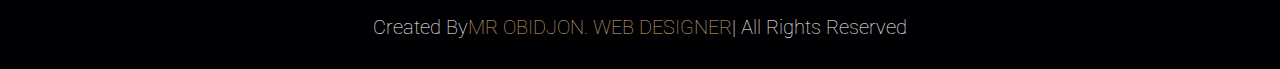
<file: portfolio/coffee/index.html>
<!DOCTYPE html>
<html lang="en">
<head>
    <meta charset="UTF-8">
    <meta http-equiv="X-UA-Compatible" content="IE=edge">
    <meta name="viewport" content="width=device-width, initial-scale=1.0">
    <link rel="stylesheet" href="https://cdnjs.cloudflare.com/ajax/libs/font-awesome/6.1.1/css/all.min.css" integrity="sha512-KfkfwYDsLkIlwQp6LFnl8zNdLGxu9YAA1QvwINks4PhcElQSvqcyVLLD9aMhXd13uQjoXtEKNosOWaZqXgel0g==" crossorigin="anonymous" referrerpolicy="no-referrer" />
    <link rel="stylesheet" href="css/style.css">
    <title>coffee</title>
</head>
<body>
    <header class="header">
        <a href="#" class="logo">
            <img src="images/logo.png" alt="">
        </a>

        <nav class="navbar">
            <a href="#">Home</a>
            <a href="#">About</a>
            <a href="#">Menu</a>
            <a href="#">Product</a>
            <a href="#">Review</a>
            <a href="#">Contact</a>
            <a href="#">Blogs</a>
        </nav>

        <div class="icons">
            <div class="fas fa-search"></div>
            <div class="fas fa-shopping-cart"></div>
        </div>

    </header>

    <section class="home">
        <h1>fresh coffee in the morning</h1>
        <p>Lorem ipsum dolor sit amet consectetur adipisicing elit. Quaerat recusandae ad possimus sunt, harum</p>
        <button class="btn">get your  now</button>
    </section>

    <section class="about">
        <h1><span class="span">About</span> us</h1>
        <div class="about-card">
            <div class="about-img">

            </div>
            <div class="about-text">
                <h2>What Makes Our Coffee Special?</h2>
                <p>Lorem Ipsum Dolor Sit Amet Consectetur Adipisicing Elit. Voluptatibus Qui Ea Ullam, Enim Tempora Ipsum Fuga Alias Quae Ratione A Officiis Id Temporibus Autem? Quod Nemo Facilis Cupiditate. Ex, Vel?</p>
                <p>Lorem Ipsum Dolor Sit Amet Consectetur, Adipisicing Elit. Odit Amet Enim Quod Veritatis, Nihil Voluptas Culpa! Neque Consectetur Obcaecati Sapiente?</p>
                <button class="btn">learn more</button>
            </div>
        </div>
    </section>

    <section class="our_menu">
        <h1>our<span class="span"> menu</span></h1>

        <div class="menu-boxs boxs">
            <div class="box">
                <img src="images/menu-1.png" alt="">
                <h2>Tasty And Healty</h2>
                <h3>$15.99 <span>20.99</span></h3>
                <button class="btn">add to card</button>
            </div>
            <div class="box">
                <img src="images/menu-2.png" alt="">
                <h2>Tasty And Healty</h2>
                <h3>$15.99 <span>20.99</span></h3>
                <button class="btn">add to card</button>
            </div>
            <div class="box">
                <img src="images/menu-3.png" alt="">
                <h2>Tasty And Healty</h2>
                <h3>$15.99 <span>20.99</span></h3>
                <button class="btn">add to card</button>
            </div>
            <div class="box">
                <img src="images/menu-4.png" alt="">
                <h2>Tasty And Healty</h2>
                <h3>$15.99 <span>20.99</span></h3>
                <button class="btn">add to card</button>
            </div>
            <div class="box">
                <img src="images/menu-5.png" alt="">
                <h2>Tasty And Healty</h2>
                <h3>$15.99 <span>20.99</span></h3>
                <button class="btn">add to card</button>
            </div>
            <div class="box">
                <img src="images/menu-6.png" alt="">
                <h2>Tasty And Healty</h2>
                <h3>$15.99 <span>20.99</span></h3>
                <button class="btn">add to card</button>
            </div>
        </div>
    </section>

    <section class="products">
        <h1>our<span class="span"> products</span></h1>
        <div class="boxs">
            <div class="box">
                <div class="icons">
                    <div class="icon">
                        <a href="#" class="fas fa-shopping-cart"></a>
                    </div>
                    <div class="icon">
                        <a href="#" class="fas fa-heart"></a>
                    </div>
                    <div class="icon">
                        <a href="#" class="fas fa-eye"></a>
                    </div>
                </div>
                <img src="images/product-1.png" alt="">
                <h2>fresh coffee</h2>
                <div class="stars">
                    <i class="fas fa-star"></i>
                    <i class="fas fa-star"></i>
                    <i class="fas fa-star"></i>
                    <i class="fas fa-star"></i>
                    <i class="fas fa-star-half-alt"></i>
                </div>
                <h3>$15.99 <span>$20.99</span></h3>
            </div>
            <div class="box">
                <div class="icons">
                    <div class="icon">
                        <a href="#" class="fas fa-shopping-cart"></a>
                    </div>
                    <div class="icon">
                        <a href="#" class="fas fa-heart"></a>
                    </div>
                    <div class="icon">
                        <a href="#" class="fas fa-eye"></a>
                    </div>
                </div>
                <img src="images/product-2.png" alt="">
                <h2>fresh coffee</h2>
                <div class="stars">
                    <i class="fas fa-star"></i>
                    <i class="fas fa-star"></i>
                    <i class="fas fa-star"></i>
                    <i class="fas fa-star"></i>
                    <i class="fas fa-star-half-alt"></i>
                </div>
                <h3>$15.99 <span>$20.99</span></h3>
            </div>
            <div class="box">
                <div class="icons">
                    <div class="icon">
                        <a href="#" class="fas fa-shopping-cart"></a>
                    </div>
                    <div class="icon">
                        <a href="#" class="fas fa-heart"></a>
                    </div>
                    <div class="icon">
                        <a href="#" class="fas fa-eye"></a>
                    </div>
                </div>
                <img src="images/product-3.png" alt="">
                <h2>fresh coffee</h2>
                <div class="stars">
                    <i class="fas fa-star"></i>
                    <i class="fas fa-star"></i>
                    <i class="fas fa-star"></i>
                    <i class="fas fa-star"></i>
                    <i class="fas fa-star-half-alt"></i>
                </div>
                <h3>$15.99 <span>$20.99</span></h3>
            </div>
        </div>
    </section>

    <section class="review">
        <h1>customer's <span class="span">review</span></h1>
        <div class="boxs">
            <div class="box">
                <img src="images/quote-img.png" alt="">
                <p>Lorem Ipsum Dolor Sit Amet Consectetur Adipisicing Elit. Animi Nulla Sit Libero Nemo Fuga Sequi Nobis? Necessitatibus Aut Laborum, Nisi Quas Eaque </p>
                <img src="images/pic-1.png" alt="">
                <h2>john doe</h2>
                <div class="stars">
                    <i class="fas fa-star"></i>
                    <i class="fas fa-star"></i>
                    <i class="fas fa-star"></i>
                    <i class="fas fa-star"></i>
                    <i class="fas fa-star-half-alt"></i>
                </div>
            </div>
            <div class="box">
                <img src="images/quote-img.png" alt="">
                <p>Lorem Ipsum Dolor Sit Amet Consectetur Adipisicing Elit. Animi Nulla Sit Libero Nemo Fuga Sequi Nobis? Necessitatibus Aut Laborum, Nisi Quas Eaque</p>
                <img src="images/pic-2.png" alt="">
                <h2>john doe</h2>
                <div class="stars">
                    <i class="fas fa-star"></i>
                    <i class="fas fa-star"></i>
                    <i class="fas fa-star"></i>
                    <i class="fas fa-star"></i>
                    <i class="fas fa-star-half-alt"></i>
                </div>
            </div>
            <div class="box">
                <img src="images/quote-img.png" alt="">
                <p>Lorem Ipsum Dolor Sit Amet Consectetur Adipisicing Elit. Animi Nulla Sit Libero Nemo Fuga Sequi Nobis? Necessitatibus Aut Laborum, Nisi Quas Eaque</p>
                <img src="images/pic-3.png" alt="">
                <h2>john doe</h2>
                <div class="stars">
                    <i class="fas fa-star"></i>
                    <i class="fas fa-star"></i>
                    <i class="fas fa-star"></i>
                    <i class="fas fa-star"></i>
                    <i class="fas fa-star-half-alt"></i>
                </div>
            </div>
        </div>
    </section>

    <section class="contact">
        <h1><span class="span">contact</span> us</h1>
        <div class="contact-card">
            <div class="contact-map">
                <iframe src="https://www.google.com/maps/embed?pb=!1m18!1m12!1m3!1d191885.50264039935!2d69.13928175571512!3d41.28251254485908!2m3!1f0!2f0!3f0!3m2!1i1024!2i768!4f13.1!3m3!1m2!1s0x38ae8b0cc379e9c3%3A0xa5a9323b4aa5cb98!2z0KLQvtGI0LrQtdC90YIsIE9gemJla2lzdG9u!5e0!3m2!1suz!2s!4v1652400655600!5m2!1suz!2s" width="500" height="400" style="border:0;" allowfullscreen="" loading="lazy" referrerpolicy="no-referrer-when-downgrade"></iframe>
            </div>
            <div class="contact-form">
                <form action="">
                    <h2>get in touch</h2>
                    <div class="input">
                        <span class="fas fa-user"><span>
                            <input type="text" placeholder="name">
                    </div>
                    <div class="input">
                        <span class="fas fa-envelope"><span>
                            <input type="email" placeholder="email">
                    </div>
                    <div class="input">
                        <span class="fas fa-phone"><span>
                            <input type="number" placeholder="number">
                    </div>

                    <input type="submit" value="CONTACT NOW" class="but btn">
                </form>
            </div>
        </div>
    </section>

    <section class="blogs">
        <h1>our <span class="span">blogs</span></h1>

        <div class="cards">
            <div class="card">
                <div class="box-img">
                    <img src="images/blog-1.jpeg" alt="">
                </div>
                <div class="content">
                    <a href="#">Tasty And Refreshing Coffee</a>
                    <h3>By Admin / 21st May, 2021</h3>
                    <p>Lorem Ipsum Dolor Sit Amet Consectetur Adipisicing Elit. Non, Dicta.</p>
                    <button class="btn">Read More</button>
                </div>
            </div>
            <div class="card">
                <div class="box-img">
                    <img src="images/blog-2.jpeg" alt="">
                </div>
                <div class="content">
                    <a href="#">Tasty And Refreshing Coffee</a>
                    <h3>By Admin / 21st May, 2021</h3>
                    <p>Lorem Ipsum Dolor Sit Amet Consectetur Adipisicing Elit. Non, Dicta.</p>
                    <button class="btn">Read More</button>
                </div>
            </div>
            <div class="card">
                <div class="box-img">
                    <img src="images/blog-3.jpeg" alt="">
                </div>
                <div class="content">
                    <a href="#">Tasty And Refreshing Coffee</a>
                    <h3>By Admin / 21st May, 2021</h3>
                    <p>Lorem Ipsum Dolor Sit Amet Consectetur Adipisicing Elit. Non, Dicta.</p>
                    <button class="btn">Read More</button>
                </div>
            </div>
        </div>
    </section>

    <footer>
        <div class="share">
            <a href="#" class="fab fa-facebook-f"></a>
            <a href="#" class="fab fa-twitter"></a>
            <a href="#" class="fab fa-instagram"></a>
            <a href="#" class="fab fa-linkedin"></a>
            <a href="#" class="fab fa-pinterest"></a>
        </div>

        <div class="menuf">
            <a href="#">home</a>
            <a href="#">about</a>
            <a href="#">menu</a>
            <a href="#">products</a>
            <a href="#">review</a>
            <a href="#">contact</a>
            <a href="#">blogs</a>
        </div>

        <h1>Created By<span class="span"> Mr OBIDJON. Web Designer</span> | All Rights Reserved</h1>
    </footer>
</body>
</html>
</file>
<file: portfolio/amaliyotbootstrap/css/style.css>
@import url('https://fonts.googleapis.com/css2?family=Lato:ital,wght@0,400;0,700;1,400&display=swap');

section{
    padding-top: 100px;
    padding-bottom: 100px;
}

body{
    font-family: 'Lato', sans-serif;
    line-height: 1.8;
    font-size: 15px;
}

.navbar{
    border-bottom: 1px solid grey;
    position: fixed;
    width: 100%;
    top: 0;
    left: 0;
    z-index: 9999;
}

.navbar .nav-link{
    text-transform: uppercase;
    font-size: 14px;
    letter-spacing: 1px;
    font-weight: 500;
}

.logo{
    font-size: 23px;
    text-transform: uppercase;
    letter-spacing: 1px;
    color: blue;
    font-weight: 500;
}

#home{
    background-image: linear-gradient(rgba(17, 36, 90, 0.8), rgba(17, 36, 90, 0.8)),url(../images/hero_img.jpg);
    height: 100vh;
    background-repeat: no-repeat;
    background-position: center;
    background-size: cover;
    color: white;
    display: flex;
    justify-content: center;
    align-items: center;
    background-attachment: fixed;

}

.btn{
    border-radius: 0;
    text-transform: uppercase;
    font-size: 12px;
    font-weight: 700;
    padding: 12px 24px;
}

.btn-color{
    background-color: #E93B81;
    color: white;
}
.btn-color:hover{
    background-color: #af2c60;
    border: 1px solid #af2c60;
}

#home h1{
    font-weight: 700;
    font-size: 55px;
}
#home p{
    max-width: 600px;
    margin: 10px auto;
    font-size: 16px;
    line-height: 25px;
}

.service-text{
    text-align: center;
}

.service-text .line{
    width: 100px;
    height: 3px;
    background-color: grey;
    margin: 15px auto;
}

.icon-block{
    width: 60px;
    height: 60px;
    background-color: #E93B81;
    border-radius: 5px;
    display: flex;
    justify-content: center;
    align-items: center;
    color: white;
    font-size: 30px;
}


.portfolio-block{
    overflow: hidden;
    position: relative;
}

img{
    width: 100%;
}

.portfolio-text{
    background-color: rgba(17, 36, 90, 0.8);
    position: absolute;
    top: 0;
    left: 0;
    width: 100%;
    height: 100%;
    display: flex;
    align-items: flex-end;
    padding: 20px;
    color: white;
    opacity: 0;
}

.portfolio-block .portfolio-text,
.portfolio-block img{
    transition: 0.5s ease;
}

.portfolio-block:hover .portfolio-text{
    opacity: 1;
}

.portfolio-block:hover img{
    transform: scale(1.1);
}

.ico{
    width: 34px;
    height: 34px;
    border-radius: 100px;
    font-size: 24px;
    background-color: #E93B81;
    color: #fff;
    display: flex;
    align-items: center;
    justify-content: center;
    flex: none;
}

.feature{
    line-height: 30px;
}

.feature p{
    color: #898fa1;
    font-family: 'Lato', sans-serif;
    font-size: 15px;

}

.fea-title{
    font-size: 16px;
    letter-spacing: 1px;
}


h1{
    text-transform: uppercase;
    color: black;
}

.linef{
    width: 100px;
    border: 1px solid #bdc0c8;
    margin: 0 auto;
}

.team-member{
    background-color: #11245A;
}

.even{
    background-color: #162e6e;
}

.team-member .team-img{
    position: relative;
    overflow: hidden;
}

.team-member .team-img img{
    transition: all 0.4s ease;
}

img{
    width: 100%;
    vertical-align: middle;
}

.team-member .team-img .team-social-icons{
    width: 100%;
    height: 60px;
    background-color: #E93B81;
    position: absolute;
    bottom: -60px;
    left: 0;
    display: flex;
    align-items: center;
    justify-content: center;
    transition: all 0.4s ease;
}

.team-member .team-img .team-social-icons a{
    width: 40px;
    height: 40px;
    display: flex;
    align-items: center;
    justify-content: center;
    border: 2px solid rgba(255, 255, 255, 0.5);
    font-size: 24px;
    color: #fff;
    border-radius: 100px;
    margin-left: 4px;
    margin-right: 4px;
 }

a{
    text-decoration: none;
}

.team-member:hover .team-img .team-social-icons{
    bottom: 0;
}

.team-member:hover img {
    transform: translateY(-60px);
}

.team-member .linef{
    width: 70px;
    height: 2px;
    margin: 16px auto;
    background-color: rgba(255, 255, 255, 0.445);
}


#testimonials img {
    width: 65px;
    height: 65px;
    border-radius: 100px;
    transition: all 0.4s ease;
 }
 
 #testimonials .nav-pills .nav-link.active {
    background-color: transparent;
 }
 
 #testimonials .nav-pills .nav-link.active img {
    transform: scale(1.3);
 }
 
 .review .stars {
    color: #E93B81;
 }
 
 .review p {
    max-width: 720px;
    margin: 24px auto;
    font-style: italic;
 }
 
 
 #clients img {
    height: 35px;
 }
 
 form .form-control {
    border-radius: 0;
 }
 
 form .form-control:focus {
    box-shadow: none;
    border-color: #E93B81;
 }
 
 #cta {
    background-color: #E93B81;
 }
 
 
 .footer-top {
    padding-top: 80px;
    padding-bottom: 30px;
 }
 
 .footer-bottom {
    padding-top: 30px;
    padding-bottom: 30px;
    border-top: 1px solid rgba(0, 0, 0, 0.1);
 }
 
 footer .footer-links a,
 footer .social-icons a {
    color: #898fa1;
 }
 
 footer .social-icons a {
    font-size: 24px;
 }
 
 footer .footer-links a {
    display: block;
    font-weight: 400;
 }
 
 footer .social-icons a:hover,
 footer .footer-links a:hover {
    color: #E93B81;
 }
 
 #home h1{
    color: white;
 }
</file>
<file: portfolio/coffee/css/style.css>
@import url('https://fonts.googleapis.com/css2?family=Roboto:wght@100;300;400;500;700&display=swap');

::-webkit-scrollbar {
    width: 10px;
    max-height: 50%;
    height: 50%;
  }
  
  ::-webkit-scrollbar-track {
    background: black;  
  }

  ::-webkit-scrollbar-thumb {
    background: rgb(255, 255, 255); 
    border-radius: 5px;
  }


:root{
    --color:#d3ad7f;
    --white:#ffffff;
    --bg:#010103;
    /* --black:#13131a;
    --bg:#010103;
    letter space
    --border:.1rem solid rgba(255,255,255,.3); */
}

*{
    padding: 0;
    margin: 0;
    box-sizing: border-box;
    border: none;
    outline: none;
    text-decoration: none;
    font-family:'Roboto', sans-serif;
    text-transform: capitalize;
    transition: 0.2s ease-in-out;
}

body{
    background-color: var(--bg);
}

.header{
    position: fixed;
    z-index: 1;
    left: 0;
    top: 0;
    right: 0;
    display: flex;
    padding: 15px 7%;
    justify-content: space-between;
    align-items: center;
    background-color: var(--bg);
    border-bottom: 1px solid gray;
}

.header .logo img{
    height: 60px;
}

.navbar a{
    font-weight: 500;
    margin: 0 10px;
}

.fa-shopping-card{
    margin-left: 90px;
}

.navbar a{
    color: var(--white);
}

.header .navbar a:hover{
    border-bottom: 2px solid var(--color);
    color: var(--color);
    padding-bottom: 5px;
}

.header .icons div{
    color: var(--white);
    cursor: pointer;
    font-size: 25px;
    margin-left: 10px;
}

.header .icons div:hover{
    color: var(--color);
}

.home{
    width: 100%;
    height: 100vh;
    color: var(--white);
    background-image: url(../images/home-img.jpeg);
    background-repeat: no-repeat;
    background-position: center;
    background-size: cover;
    display: flex;
    flex-direction: column;
    align-items: flex-start;
    padding-left: 7%;
    padding-right: 50%;
    padding: 13% 50% 0 7%;
}

.home h1{
    margin-top: 10px;
    font-size: 60px;
    text-transform: uppercase;
}

.home p{
    font-size: 20px;
    font-weight: 100;
    font-family: 'roboto';
    line-height: 35px;
    padding: 14px 0;
}

.home button{
    /* padding: 8px 40px; */
    width: 150px;
    height: 40px;
    background-color: var(--color);
    color: var(--white);
    font-weight: 300;
    font-size: 18px;
    margin-top: 7px;
    transition: .4s ease-in-out;
}

.btn:hover{
    width: 200px;
    letter-spacing: 3px;
}

.about{
    width: 100%;
    height: 80vh;
    display: flex;
    flex-direction: column;
    align-items: center;
    padding: 0 7%;
}

.about h1{
    color: white;
    text-transform: uppercase;
    font-size: 40px;
    margin-bottom: 40px;
}

.span{
    color: var(--color);
    text-transform: uppercase;
}

.about-card{
    display: flex;
}

.about-img{
    width: 50%;
    height: 400px;
    background-image: url(../images/about-img.jpeg);
    background-repeat: no-repeat;
    background-size: cover;
    background-position: center;
}

.about-text{
    width: 50%;
    color: white;
    padding: 20px;
}

.about-text h2{
    font-size: 32px;
    margin-top: 10px;
    margin-bottom: 20px;
}

.about-text p:nth-of-type(1){
    margin-bottom: 20px;
    line-height: 30px;
}

.about-text p:nth-of-type(2){
    line-height: 30px;
    margin-bottom: 20px;
}

.about-text button{
    width: 150px;
    height: 40px;
    background-color: var(--color);
    color: var(--white);
    font-size: 20px;
    transition: .4s ease-in-out;
}

.our_menu{
    color: var(--white);
    display: flex;
    flex-direction: column;
    align-items: center;
}

.our_menu h1{
    text-transform: uppercase;
    font-size: 40px;
    margin-bottom: 40px;
}

.boxs{
    display: grid;
    grid-template-columns: repeat(3, 350px);
    grid-gap: 20px;
}

.box{
    padding: 50px;
    display: flex;
    flex-direction: column;
    align-items: center;
    box-shadow: 0 0 5px white;
}

.menu-boxs .box h2{
    margin-bottom: 20px;
    font-size: 20px;
}

.menu-boxs .box h3{
    font-size: 30px;
    font-weight: 300;
}

.menu-boxs .box span{
    font-size: 20px;
    text-decoration: line-through;
}

.menu-boxs .box button{
    width: 150px;
    height: 40px;
    background-color: var(--color);
    color: var(--white);
    transition: .5s ease-in-out;
    margin-top: 20px;
}

.menu-boxs .box .btn:hover{
    width: 170px;
    cursor: pointer;
}

.products{
    color: var(--white);
    display: flex;
    flex-direction: column;
    align-items: center;
}

.products .boxs .box{
    padding: 20px;
}

.products h1{
    text-transform: uppercase;
    font-size: 40px;
    margin: 40px auto;
}

.products .boxs .box .icons{
    display: flex;
    width: 170px;
    align-items: center;
    justify-content: space-between;
    margin-bottom: 20px;
}

.products .boxs .box .icons .icon{
    width: 50px;
    height: 50px;
    border: 1px solid white;
    display: flex;
    align-items: center;
    justify-content: center;
    font-size: 20px;
}

.products .boxs .box .icons .icon a{
    color: var(--white);
}

.products .boxs .box .icons .icon:hover{
    background-color: var(--color);
    cursor: pointer;
}

.products .boxs .box img{
    margin-bottom: 20px;
}

.products .boxs .box h2{
    font-size: 30px;
    margin-bottom: 10px;
}

.stars{
    color: var(--color);
    margin-bottom: 10px;
}

.products .boxs .box h3{
    font-size: 25px;
}

.products .boxs .box h3 span{
    font-size: 15px;
    text-decoration: line-through;
}

.review{
    color: var(--white);
    display: flex;
    flex-direction: column;
    align-items: center;
}

.review h1{
    text-transform: uppercase;
    font-size: 40px;
    margin: 40px auto;
}

.review .boxs .box{
    text-align: center;
    width: 350px;
    height: 380px;
}

.review .boxs .box img:nth-of-type(1){
    margin-bottom: 10px;
}

.review .boxs .box p{
    line-height: 25px;
    margin-bottom: 10px;
}

.review .boxs .box img:nth-of-type(2){
    border-radius: 50%;
    width: 70px;
    margin-bottom: 10px;
}

.contact{
    color: var(--white);
    display: flex;
    flex-direction: column;
    align-items: center;
}

.contact h1{
    text-transform: uppercase;
    font-size: 40px;
    margin: 40px auto;
}

.contact-card{
    display: flex;
    width: 90%;
}

.contact-map{
    width: 50%;
    margin-left: 30px;
}

.contact-form{
    width: 50%;
    display: flex;
    flex-direction: column;
    align-items: center;
    padding: 10px;
    text-align: center;
}

.contact-form h2{
    font-size: 40px;
    text-transform: uppercase;
    margin-bottom: 30px;
}

.contact-form .input{
    width: 520px;
    height: 60px;
    border: 1px solid rgb(106, 104, 104);
    display: flex;
    align-items: center;
    margin: 20px auto;
}

.contact-form .input span{
    font-size: 30px;
    margin-left: 10px;
}

.contact-form .input input{
    width: 450px;
    height: 60px;
    background-color: transparent;
    color: var(--white);
}

.contact-form .input input::placeholder{
    color: rgb(161, 159, 159);
}

.contact-form .but{
    width: 150px;
    height: 40px;
    background-color: var(--color);
    color: var(--white);
    transition: .4s ease-in-out;
}

.contact-form .btn:hover{
    width: 180px;
}

.blogs{
    color: var(--white);
    display: flex;
    flex-direction: column;
    align-items: center;
}

.blogs h1{
    text-transform: uppercase;
    font-size: 40px;
    margin: 40px auto;
}

.blogs .cards{
    display: grid;
    grid-template-columns: repeat(3,350px);
    grid-gap: 30px;
}

.blogs .cards .card{
    width: 350px;
    height: 500px;
    border: 1px solid gray;
}

.blogs .cards .card .box-img{
    overflow: hidden;
    margin-bottom: 10px;
}

.blogs .cards .card .box-img img{
    object-fit: cover;
    transition: .4s ease-in-out;
}

.blogs .cards .card:hover .box-img img{
    transform: scale(1.2);
}

.blogs .cards .card .content{
    padding: 20px;
}

.blogs .cards .card .content a{
    font-size: 26px;
    font-weight: 300;
    color: white;
}

.blogs .cards .card .content a:hover{
    color: var(--color);
}

.blogs .cards .card .content h3{
    margin: 10px auto;
    font-weight: 300;
    color: var(--color);
}

.blogs .cards .card .content p{
    margin-bottom: 10px;
    line-height: 30px;
}

.blogs .cards .card .content button{
    width: 100px;
    height: 30px;
    background-color: var(--color);
    color: var(--white);
    font-size: 17px;
    transition: .4s ease-in-out;
}

.blogs .cards .card .content button:hover{
    width: 130px;
}

.share{
    width: 100%;
    display: flex;
    justify-content: center;
}

.share a{
    font-size: 27px;
    color: var(--white);
    width: 50px;
    height: 50px;
    border-radius: 50%;
    border: 1px solid gray;
    display: flex;
    align-items: center;
    justify-content: center;
    margin: 0 7px;
    margin-top: 50px;
}

.share a:hover{
    background-color: var(--color);
}

.menuf{
    width: 100%;
    display: flex;
    justify-content: center;
}

.menuf a{
    color: var(--white);
    width: 100px;
    height: 35px;
    border: 1px solid gray;
    display: flex;
    justify-content: center;
    align-items: center;
    margin: 30px 5px 0;
    font-size: 20px;
}

.menuf a:hover{
    background-color: var(--color);
}

footer h1{
    color: var(--white);
    font-size: 20px;
    font-weight: 100;
    display: flex;
    justify-content: center;
    margin: 30px 0;
}
</file>
<file: assets/css/style.css>
/**
* Template Name: DevFolio - v4.10.0
* Template URL: https://bootstrapmade.com/devfolio-bootstrap-portfolio-html-template/
* Author: BootstrapMade.com
* License: https://bootstrapmade.com/license/
*/

/*--------------------------------------------------------------
# General
--------------------------------------------------------------*/
body {
  background-color: #f5f5f5;
  color: #4e4e4e;
}

h1,
h2,
h3,
h4,
h5,
h6 {
  color: #1e1e1e;
}

a {
  color: #1e1e1e;
  text-decoration: none;
  transition: all 0.5s ease-in-out;
}

a:hover {
  color: #0078ff;
  text-decoration: none;
  transition: all 0.5s ease-in-out;
}

.p-r {
  position: relative;
}

.color-a {
  text-decoration: none;
  color: #0078ff;
}

.color-d {
  color: #f5f5f5;
}

.color-text-a {
  text-decoration: none;
  color: #4e4e4e;
}

.box-shadow,
.card-blog,
.work-box,
.service-box,
.paralax-mf {
  box-shadow: 0 13px 8px -10px rgba(0, 0, 0, 0.1);
}

.box-shadow-a,
.button:hover {
  text-decoration: none;
  box-shadow: 0 0 0 4px #cde1f8;
}

.display-5 {
  font-size: 2.5rem;
  font-weight: 300;
  line-height: 1.1;
}

.display-6 {
  font-size: 2rem;
  font-weight: 300;
  line-height: 1.1;
}

.avatar {
  width: 32px;
  height: 32px;
  margin-right: 4px;
  overflow: hidden;
}

.bg-image {
  background-repeat: no-repeat;
  background-attachment: fixed;
  background-size: cover;
  background-position: center center;
}

@media (max-width: 1024px) {
  .bg-image {
    background-attachment: scroll;
  }
}

.overlay-mf {
  background-color: #0078ff;
}

.overlay-mf {
  position: absolute;
  top: 0;
  left: 0px;
  padding: 0;
  height: 100%;
  width: 100%;
  opacity: 0.7;
}

.paralax-mf {
  position: relative;
  padding: 8rem 0;
}

.display-table {
  width: 100%;
  height: 100%;
  display: table;
}

.table-cell {
  display: table-cell;
  vertical-align: middle;
}

/*--/ Sections /--*/
.sect-4 {
  padding: 4rem 0;
}

.sect-pt4 {
  padding-top: 4rem;
}

.sect-mt4 {
  margin-top: 4rem;
}

/*--/ Title s /--*/
.title-s {
  font-weight: 600;
  color: #1e1e1e;
  font-size: 1.1rem;
}

/*--/ Title A /--*/
.title-box {
  margin-bottom: 4rem;
}

.title-a {
  text-decoration: none;
  font-size: 3rem;
  font-weight: bold;
  text-transform: uppercase;
}

.subtitle-a {
  text-decoration: none;
  color: #4e4e4e;
}

.line-mf {
  width: 40px;
  height: 5px;
  background-color: #0078ff;
  margin: 0 auto;
}

/*--/ Title Left /--*/
.title-box-2 {
  margin-bottom: 3rem;
}

.title-left {
  font-size: 2rem;
  position: relative;
}

.title-left:before {
  content: "";
  position: absolute;
  height: 3px;
  background-color: #0078ff;
  width: 100px;
  bottom: -12px;
}

/*------/ Box /------*/
.box-pl2 {
  padding-left: 2rem;
}

.box-shadow-full {
  padding: 3rem 1.25rem;
  position: relative;
  background-color: #fff;
  margin-bottom: 3rem;
  z-index: 2;
  box-shadow: 0 1px 1px 0 rgba(0, 0, 0, 0.06), 0 2px 5px 0 rgba(0, 0, 0, 0.2);
}

@media (min-width: 768px) {
  .box-shadow-full {
    padding: 3rem;
  }
}

/*------/ Socials /------*/
.socials {
  padding: 1.5rem 0;
}

.socials ul li {
  display: inline-block;
}

.socials .ico-circle {
  height: 40px;
  width: 40px;
  font-size: 1.2rem;
  border-radius: 50%;
  line-height: 1.6;
  margin: 0 15px 0 0;
  box-shadow: 0 0 0 3px #0078ff;
  transition: all 500ms ease;
}

.socials .ico-circle:hover {
  background-color: #0078ff;
  color: #fff;
  box-shadow: 0 0 0 3px #cde1f8;
  transition: all 500ms ease;
}

/*------/ Ul resect /------*/
.ul-resect,
.widget-tags ul,
.widget-sidebar .list-sidebar,
.box-comments .list-comments,
.blog-wrapper .post-meta ul,
.list-ico,
.socials ul {
  list-style: none;
  padding-left: 0;
  margin-bottom: 0;
}

.list-ico {
  line-height: 2;
}

.list-ico span {
  color: #0078ff;
  margin-right: 10px;
}

/*------/ Ico Circle /------*/
.ico-circle {
  height: 100px;
  width: 100px;
  font-size: 2rem;
  border-radius: 50%;
  line-height: 1.55;
  margin: 0 auto;
  text-align: center;
  box-shadow: 0 0 0 10px #0078ff;
  display: block;
}

/*------/ Owl Carousel /------*/
.owl-theme .owl-dots {
  text-align: center;
  margin-top: 18px;
}

.owl-theme .owl-dots .owl-dot {
  display: inline-block;
}

.owl-theme .owl-dots .owl-dot span {
  width: 18px;
  height: 7px;
  margin: 5px 5px;
  background: #cde1f8;
  border: 0px solid #cde1f8;
  display: block;
  transition: all 0.6s ease-in-out;
  cursor: pointer;
}

.owl-theme .owl-dots .owl-dot:hover span {
  background-color: #cde1f8;
}

.owl-theme .owl-dots .owl-dot.active span {
  background-color: #1B1B1B;
  width: 25px;
}

/*--/ Scrolltop s /--*/
.scrolltop-mf {
  position: relative;
  display: none;
}

.scrolltop-mf span {
  z-index: 999;
  position: fixed;
  width: 42px;
  height: 42px;
  background-color: #0078ff;
  opacity: 0.7;
  font-size: 1.6rem;
  line-height: 1.5;
  text-align: center;
  color: #fff;
  top: auto;
  left: auto;
  right: 30px;
  bottom: 50px;
  cursor: pointer;
  border-radius: 50%;
}

/*--------------------------------------------------------------
# Back to top button
--------------------------------------------------------------*/
.back-to-top {
  position: fixed;
  visibility: hidden;
  opacity: 0;
  right: 15px;
  bottom: 15px;
  z-index: 996;
  background: #0078ff;
  width: 40px;
  height: 40px;
  border-radius: 50px;
  transition: all 0.4s;
}

.back-to-top i {
  font-size: 28px;
  color: #fff;
  line-height: 0;
}

.back-to-top:hover {
  background: #298eff;
  color: #fff;
}

.back-to-top.active {
  visibility: visible;
  opacity: 1;
}

/*------/ Prelaoder /------*/
#preloader {
  position: fixed;
  top: 0;
  left: 0;
  right: 0;
  bottom: 0;
  z-index: 9999;
  overflow: hidden;
  background: #fff;
}

#preloader:before {
  content: "";
  position: fixed;
  top: calc(50% - 30px);
  left: calc(50% - 30px);
  border: 6px solid #f2f2f2;
  border-top: 6px solid #0078ff;
  border-radius: 50%;
  width: 60px;
  height: 60px;
  -webkit-animation: animate-preloader 1s linear infinite;
  animation: animate-preloader 1s linear infinite;
}

@-webkit-keyframes animate-preloader {
  0% {
    transform: rotate(0deg);
  }

  100% {
    transform: rotate(360deg);
  }
}

@keyframes animate-preloader {
  0% {
    transform: rotate(0deg);
  }

  100% {
    transform: rotate(360deg);
  }
}

/*------/ Button /------*/
.button {
  display: inline-block;
  padding: 0.3rem 0.6rem;
  text-align: center;
  vertical-align: middle;
  -webkit-user-select: none;
  -moz-user-select: none;
  user-select: none;
  font-size: 1rem;
  border-radius: 0.3rem;
  border: 1px solid transparent;
  transition: all 500ms ease;
  cursor: pointer;
}

.button:focus {
  outline: 0;
}

.button:hover {
  background-color: #0062d3;
  color: #fff;
  transition: all 500ms ease;
}

.button-a {
  text-decoration: none;
  background-color: #0078ff;
  color: #fff;
  border-color: #cde1f8;
}

.button-big {
  padding: 0.9rem 2.3rem;
  font-size: 1.2rem;
}

.button-rouded {
  border-radius: 5rem;
}

.btn-lg {
  padding: 0.5rem 1rem;
  font-size: 1.25rem;
  line-height: 1.5;
  border-radius: 0.3rem;
}

/*--------------------------------------------------------------
# Header
--------------------------------------------------------------*/
#header {
  transition: all 0.5s;
  z-index: 997;
  padding: 20px 0;
}

#header .logo {
  font-size: 28px;
  margin: 0;
  padding: 0;
  font-weight: 600;
  letter-spacing: 1px;
}

#header .logo a {
  color: #fff;
}

#header .logo img {
  max-height: 40px;
}

#header.header-scrolled {
  background: rgba(0, 0, 0, 0.9);
  padding: 12px 0;
}

/*--------------------------------------------------------------
# Navigation Menu
--------------------------------------------------------------*/
/**
* Desktop Navigation 
*/
.navbar {
  padding: 0;
}

.navbar ul {
  margin: 0;
  padding: 0;
  display: flex;
  list-style: none;
  align-items: center;
}

.navbar li {
  position: relative;
}

.navbar>ul>li {
  white-space: nowrap;
  padding: 10px 0 10px 30px;
}

.navbar a,
.navbar a:focus {
  display: flex;
  align-items: center;
  justify-content: space-between;
  color: #fff;
  font-size: 16px;
  font-weight: 600;
  padding: 0;
  white-space: nowrap;
  transition: 0.3s;
  letter-spacing: 0.4px;
  position: relative;
  text-transform: uppercase;
}

.navbar a i,
.navbar a:focus i {
  font-size: 12px;
  line-height: 0;
  margin-left: 5px;
}

.navbar>ul>li>a:before {
  content: "";
  position: absolute;
  width: 100%;
  height: 2px;
  bottom: -6px;
  left: 0;
  width: 0;
  background-color: #fff;
  visibility: hidden;
  transition: all 0.3s ease-in-out 0s;
}

.navbar a:hover:before,
.navbar li:hover>a:before,
.navbar .active:before {
  visibility: visible;
  width: 80%;
}

.navbar a:hover,
.navbar .active,
.navbar .active:focus,
.navbar li:hover>a {
  color: #fff;
}

.navbar .dropdown ul {
  display: block;
  position: absolute;
  left: 30px;
  top: calc(100% + 30px);
  margin: 0;
  padding: 10px 0;
  z-index: 99;
  opacity: 0;
  visibility: hidden;
  background: #fff;
  box-shadow: 0px 0px 30px rgba(127, 137, 161, 0.25);
  transition: 0.3s;
}

.navbar .dropdown ul li {
  min-width: 200px;
}

.navbar .dropdown ul a {
  padding: 10px 20px;
  font-size: 14px;
  text-transform: none;
  color: #4e4e4e;
}

.navbar .dropdown ul a i {
  font-size: 12px;
}

.navbar .dropdown ul a:hover,
.navbar .dropdown ul .active:hover,
.navbar .dropdown ul li:hover>a {
  color: #0078ff;
}

.navbar .dropdown:hover>ul {
  opacity: 1;
  top: 100%;
  visibility: visible;
}

.navbar .dropdown .dropdown ul {
  top: 0;
  left: calc(100% - 30px);
  visibility: hidden;
}

.navbar .dropdown .dropdown:hover>ul {
  opacity: 1;
  top: 0;
  left: 100%;
  visibility: visible;
}

@media (max-width: 1366px) {
  .navbar .dropdown .dropdown ul {
    left: -90%;
  }

  .navbar .dropdown .dropdown:hover>ul {
    left: -100%;
  }
}

/**
* Mobile Navigation 
*/
.mobile-nav-toggle {
  color: #fff;
  font-size: 28px;
  cursor: pointer;
  display: none;
  line-height: 0;
  transition: 0.5s;
}

@media (max-width: 991px) {
  .mobile-nav-toggle {
    display: block;
  }

  .navbar ul {
    display: none;
  }
}

.navbar-mobile {
  position: fixed;
  overflow: hidden;
  top: 0;
  right: 0;
  left: 0;
  bottom: 0;
  background: rgba(78, 78, 78, 0.9);
  transition: 0.3s;
  z-index: 999;
}

.navbar-mobile .mobile-nav-toggle {
  position: absolute;
  top: 15px;
  right: 15px;
}

.navbar-mobile ul {
  display: block;
  position: absolute;
  top: 55px;
  right: 15px;
  bottom: 15px;
  left: 15px;
  padding: 10px 0;
  background-color: #fff;
  overflow-y: auto;
  transition: 0.3s;
}

.navbar-mobile>ul>li {
  padding: 0;
}

.navbar-mobile a:hover:before,
.navbar-mobile li:hover>a:before,
.navbar-mobile .active:before {
  visibility: hidden;
}

.navbar-mobile a,
.navbar-mobile a:focus {
  padding: 10px 20px;
  font-size: 15px;
  color: #4e4e4e;
}

.navbar-mobile a:hover,
.navbar-mobile .active,
.navbar-mobile li:hover>a {
  color: #0078ff;
}

.navbar-mobile .getstarted,
.navbar-mobile .getstarted:focus {
  margin: 15px;
}

.navbar-mobile .dropdown ul {
  position: static;
  display: none;
  margin: 10px 20px;
  padding: 10px 0;
  z-index: 99;
  opacity: 1;
  visibility: visible;
  background: #fff;
  box-shadow: 0px 0px 30px rgba(127, 137, 161, 0.25);
}

.navbar-mobile .dropdown ul li {
  min-width: 200px;
}

.navbar-mobile .dropdown ul a {
  padding: 10px 20px;
}

.navbar-mobile .dropdown ul a i {
  font-size: 12px;
}

.navbar-mobile .dropdown ul a:hover,
.navbar-mobile .dropdown ul .active:hover,
.navbar-mobile .dropdown ul li:hover>a {
  color: #0078ff;
}

.navbar-mobile .dropdown>.dropdown-active {
  display: block;
}

/*--------------------------------------------------------------
# Hero Section
--------------------------------------------------------------*/
.hero {
  height: 100vh;
  position: relative;
  color: #fff;
}

.hero .hero-content {
  text-align: center;
  position: absolute;
}

.hero .overlay-itro {
  background-color: rgba(0, 0, 0, 0.6);
  position: absolute;
  top: 0;
  left: 0px;
  padding: 0;
  height: 100%;
  width: 100%;
  opacity: 0.9;
}

.hero .hero-title {
  color: #fff;
  font-weight: 600;
  font-size: 3rem;
}

@media (min-width: 768px) {
  .hero .hero-title {
    font-size: 4.5rem;
  }
}

.hero .hero-subtitle {
  font-size: 1.5rem;
  font-weight: 600;
}

@media (min-width: 768px) {
  .hero .hero-subtitle {
    font-size: 2.5rem;
  }
}

.hero .text-slider-items {
  display: none;
}

.hero-single {
  height: 350px;
}

.hero-single .hero-content {
  margin-top: 30px;
}

.hero-single .hero-title {
  text-transform: uppercase;
  font-size: 3rem;
}

@media (min-width: 768px) {
  .hero-single .hero-title {
    font-size: 3.5rem;
  }
}

.hero-single .breadcrumb {
  background-color: transparent;
  color: #0078ff;
}

.hero-single .breadcrumb .breadcrumb-item:before {
  color: #cde1f8;
}

.hero-single .breadcrumb .breadcrumb-item.active {
  color: #cde1f8;
}

.hero-single .breadcrumb a {
  color: #fff;
}

/*--------------------------------------------------------------
# About
--------------------------------------------------------------*/
.about-mf .box-shadow-full {
  padding-top: 4rem;
  padding-bottom: 4rem;
}

.about-mf .about-img {
  margin-bottom: 2rem;
}

.about-mf .about-img img {
  margin-left: 10px;
}

@media (min-width: 767px) {
  .about-mf .box-pl2 {
    margin-top: 3rem;
    padding-left: 0rem;
  }
}

.skill-mf span {
  color: #4e4e4e;
}

.skill-mf .progress {
  background-color: #cde1f8;
  margin: 0.5rem 0 1.2rem 0;
  border-radius: 0;
  height: 0.7rem;
}

.skill-mf .progress .progress-bar {
  height: 0.7rem;
  background-color: #0078ff;
}

/*--------------------------------------------------------------
# Services
--------------------------------------------------------------*/
.service-box {
  background-color: #fff;
  padding: 2.5rem 1.3rem;
  border-radius: 1rem;
  margin-bottom: 3rem;
  text-align: center;
}

.service-box:hover .ico-circle {
  transition: all 500ms ease;
  color: #fff;
  background-color: #0078ff;
  box-shadow: 0 0 0 10px #cde1f8;
}

.service-box .service-ico {
  margin-bottom: 1rem;
  color: #1e1e1e;
}

.service-box .ico-circle {
  transition: all 500ms ease;
  display: inline-flex;
  align-items: center;
  justify-content: center;
}

.service-box .ico-circle i {
  line-height: 0;
  font-size: 40px;
}

.service-box .s-title {
  font-size: 1.4rem;
  text-transform: uppercase;
  text-align: center;
  padding: 0.4rem 0;
}

.service-box .s-description {
  color: #4e4e4e;
}

/*--------------------------------------------------------------
# Counter
--------------------------------------------------------------*/
.counter-box {
  color: #fff;
  text-align: center;
}

@media (min-width: 577px) {
  .counter-box {
    margin-bottom: 1.8rem;
  }
}

.counter-ico {
  margin-bottom: 1rem;
}

.counter-ico .ico-circle {
  height: 60px;
  width: 60px;
  line-height: 1.5;
  box-shadow: 0 0 0 10px #cde1f8;
}

.counter-num .counter {
  font-size: 2rem;
  margin-bottom: 0;
}

/*--------------------------------------------------------------
# Portfolio
--------------------------------------------------------------*/
.work-box {
  margin-bottom: 3rem;
  -webkit-backface-visibility: hidden;
  backface-visibility: hidden;
  background-color: #fff;
}

.work-box:hover img {
  transform: scale(1.3);
}

.work-img {
  display: block;
  overflow: hidden;
}

.work-img img {
  transition: all 1s;
}

.work-content {
  padding: 2rem 3% 1rem 4%;
}

.work-content .w-more {
  color: #4e4e4e;
  font-size: 0.8rem;
}

.work-content .w-more .w-ctegory {
  color: #0078ff;
}

.work-content .w-like {
  font-size: 2.5rem;
  color: #0078ff;
  float: right;
}

.work-content .w-like a {
  color: #0078ff;
}

.work-content .w-like .num-like {
  font-size: 0.7rem;
}

.w-title {
  font-size: 1.2rem;
}

/*--------------------------------------------------------------
# Portfolio Details
--------------------------------------------------------------*/
.portfolio-details {
  padding-top: 40px;
}

.portfolio-details .portfolio-details-slider img {
  width: 100%;
}

.portfolio-details .portfolio-details-slider .swiper-pagination {
  margin-top: 20px;
  position: relative;
}

.portfolio-details .portfolio-details-slider .swiper-pagination .swiper-pagination-bullet {
  width: 12px;
  height: 12px;
  background-color: #fff;
  opacity: 1;
  border: 1px solid #0078ff;
}

.portfolio-details .portfolio-details-slider .swiper-pagination .swiper-pagination-bullet-active {
  background-color: #0078ff;
}

.portfolio-details .portfolio-info {
  padding: 30px;
  box-shadow: 0px 0 30px rgba(78, 78, 78, 0.08);
}

.portfolio-details .portfolio-info h3 {
  font-size: 22px;
  font-weight: 700;
  margin-bottom: 20px;
  padding-bottom: 20px;
  border-bottom: 1px solid #eee;
}

.portfolio-details .portfolio-info ul {
  list-style: none;
  padding: 0;
  font-size: 15px;
}

.portfolio-details .portfolio-info ul li+li {
  margin-top: 10px;
}

.portfolio-details .portfolio-description {
  padding-top: 30px;
}

.portfolio-details .portfolio-description h2 {
  font-size: 26px;
  font-weight: 700;
  margin-bottom: 20px;
}

.portfolio-details .portfolio-description p {
  padding: 0;
}

/*--------------------------------------------------------------
# Testimonials
--------------------------------------------------------------*/
.testimonial-box {
  color: #fff;
  text-align: center;
}

.testimonial-box .author-test {
  margin-top: 1rem;
}

.testimonial-box .author-test img {
  margin: 0 auto;
}

.testimonial-box .author {
  color: #fff;
  text-transform: uppercase;
  font-weight: 600;
  margin: 1rem 0;
  display: block;
  font-size: 1.4rem;
}

.testimonial-box .comit {
  font-size: 2rem;
  color: #0078ff;
  background-color: #fff;
  width: 52px;
  height: 52px;
  display: block;
  margin: 0 auto;
  border-radius: 50%;
  line-height: 1.6;
}

@media (min-width: 768px) {
  .testimonial-box .description {
    padding: 0 5rem;
  }
}

@media (min-width: 992px) {
  .testimonial-box .description {
    padding: 0 8rem;
  }
}

@media (min-width: 1200px) {
  .testimonial-box .description {
    padding: 0 13rem;
  }
}

.swiper-pagination {
  margin-top: 20px;
  position: relative;
}

.swiper-pagination .swiper-pagination-bullet {
  width: 12px;
  height: 12px;
  background-color: rgba(255, 255, 255, 0.4);
  opacity: 1;
}

.swiper-pagination .swiper-pagination-bullet-active {
  background-color: #fff;
}

/*--------------------------------------------------------------
# Contact
--------------------------------------------------------------*/
.footer-paralax {
  padding: 4rem 0 0 0;
}

.contact-mf {
  margin-top: 4rem;
}

@media (min-width: 767px) {
  .contact-mf .box-pl2 {
    margin-top: 3rem;
    padding-left: 0rem;
  }
}

.php-email-form .error-message {
  display: none;
  color: #fff;
  background: #ed3c0d;
  text-align: center;
  padding: 15px;
  font-weight: 600;
}

.php-email-form .sent-message {
  display: none;
  color: #fff;
  background: #18d26e;
  text-align: center;
  padding: 15px;
  font-weight: 600;
}

.php-email-form .loading {
  display: none;
  background: #fff;
  text-align: center;
  padding: 15px;
}

.php-email-form .loading:before {
  content: "";
  display: inline-block;
  border-radius: 50%;
  width: 24px;
  height: 24px;
  margin: 0 10px -6px 0;
  border: 3px solid #18d26e;
  border-top-color: #eee;
  -webkit-animation: animate-loading 1s linear infinite;
  animation: animate-loading 1s linear infinite;
}

.php-email-form input,
.php-email-form textarea {
  border-radius: 0;
  box-shadow: none;
  font-size: 14px;
}

.php-email-form input:focus,
.php-email-form textarea:focus {
  border-color: #0078ff;
}

.php-email-form input {
  padding: 10px 15px;
}

.php-email-form textarea {
  padding: 12px 15px;
  margin-bottom: 0;
}

.php-email-form button[type=submit] {
  background: #0078ff;
  border: 0;
  padding: 10px 24px;
  color: #fff;
  transition: 0.4s;
}

.php-email-form button[type=submit]:hover {
  background: #3393ff;
}

@-webkit-keyframes animate-loading {
  0% {
    transform: rotate(0deg);
  }

  100% {
    transform: rotate(360deg);
  }
}

@keyframes animate-loading {
  0% {
    transform: rotate(0deg);
  }

  100% {
    transform: rotate(360deg);
  }
}

/*--------------------------------------------------------------
# Blog
--------------------------------------------------------------*/
@media (min-width: 767px) {
  .card-blog {
    margin-bottom: 3rem;
  }
}

.card-blog .card-body {
  position: relative;
}

.card-blog .card-category-box {
  position: absolute;
  text-align: center;
  top: -16px;
  left: 15px;
  right: 15px;
  line-height: 25px;
  overflow: hidden;
}

.card-blog .card-category {
  display: inline-block;
  color: #fff;
  padding: 0 15px 5px;
  overflow: hidden;
  background-color: #0078ff;
  border-radius: 4px;
}

.card-blog .card-category .category {
  color: #fff;
  display: inline-block;
  text-transform: uppercase;
  font-size: 0.7rem;
  letter-spacing: 0.1px;
  margin-bottom: 0;
}

.card-blog .card-title {
  font-size: 1.3rem;
  margin-top: 0.6rem;
}

.card-blog .card-description {
  color: #4e4e4e;
}

.card-blog .post-author {
  display: inline-block;
}

.card-blog .post-date {
  color: #4e4e4e;
  display: inline-block;
  float: right;
}

/*--------------------------------------------------------------
# Blog Single
--------------------------------------------------------------*/
.post-box,
.form-comments,
.box-comments,
.widget-sidebar {
  padding: 2rem;
  background-color: #fff;
  margin-bottom: 3rem;
}

@media (min-width: 768px) {

  .post-box,
  .form-comments,
  .box-comments,
  .widget-sidebar {
    padding: 3rem;
  }
}

.blog-wrapper .article-title {
  font-size: 1.5rem;
}

@media (min-width: 768px) {
  .blog-wrapper .article-title {
    font-size: 1.9rem;
  }
}

.blog-wrapper .post-meta {
  margin: 1rem 0;
}

.blog-wrapper .post-meta ul {
  border-left: 4px solid #0078ff;
  margin-top: 1rem;
}

.blog-wrapper .post-meta ul li {
  display: inline-block;
  margin-left: 15px;
}

.blog-wrapper .post-meta ul a {
  color: #0078ff;
}

.blog-wrapper .post-meta ul span {
  color: #1e1e1e;
}

.blog-wrapper .blockquote {
  border-left: 4px solid #0078ff;
  padding: 18px;
  font-style: italic;
}

/*------/ Comments /------*/
.box-comments .list-comments li {
  padding-bottom: 40px;
}

.box-comments .list-comments .comment-avatar {
  display: table-cell;
  vertical-align: top;
}

.box-comments .list-comments .comment-avatar img {
  width: 80px;
  height: 80px;
}

.box-comments .list-comments .comment-author {
  font-size: 1.3rem;
}

@media (min-width: 768px) {
  .box-comments .list-comments .comment-author {
    font-size: 1.5rem;
  }
}

.box-comments .list-comments .comment-details {
  display: table-cell;
  vertical-align: top;
  padding-left: 25px;
}

.box-comments .list-comments a {
  color: #0078ff;
}

.box-comments .list-comments span {
  color: #1e1e1e;
  font-style: italic;
}

.box-comments .comment-children {
  margin-left: 40px;
}

/*------/ Sidebar /------*/
.widget-sidebar .sidebar-title {
  font-size: 1.6rem;
  font-weight: 600;
  border-left: 5px solid #0078ff;
  padding-left: 15px;
  text-transform: uppercase;
  margin-bottom: 1.5rem;
}

.widget-sidebar .list-sidebar li {
  position: relative;
  padding: 6px 0 6px 24px;
}

.widget-sidebar .list-sidebar li:before {
  position: absolute;
  content: "";
  width: 10px;
  height: 1px;
  left: 0;
  background-color: #0078ff;
  top: 20px;
}

.sidebar-search input {
  background-color: #fff;
  border-radius: 0;
  transition: all 0.5s ease-in-out;
}

.sidebar-search .btn-search {
  background-color: #0078ff;
  border-color: #0078ff;
  border-radius: 0;
  padding-left: 20px;
  padding-right: 20px;
}

.widget-tags ul li {
  display: inline-block;
  background-color: #0078ff;
  padding: 0.2rem 0.6rem;
  margin-bottom: 0.5rem;
  border-radius: 15px;
}

.widget-tags ul li a {
  color: #fff;
}

/*--------------------------------------------------------------
# Footer
--------------------------------------------------------------*/
footer {
  text-align: center;
  color: #fff;
  padding: 25px 0;
  background: #0062d3;
}

footer .copyright {
  margin-bottom: 0.3rem;
}

footer .credits {
  margin-bottom: 0;
}

footer .credits a {
  color: #fff;
}
</file>
